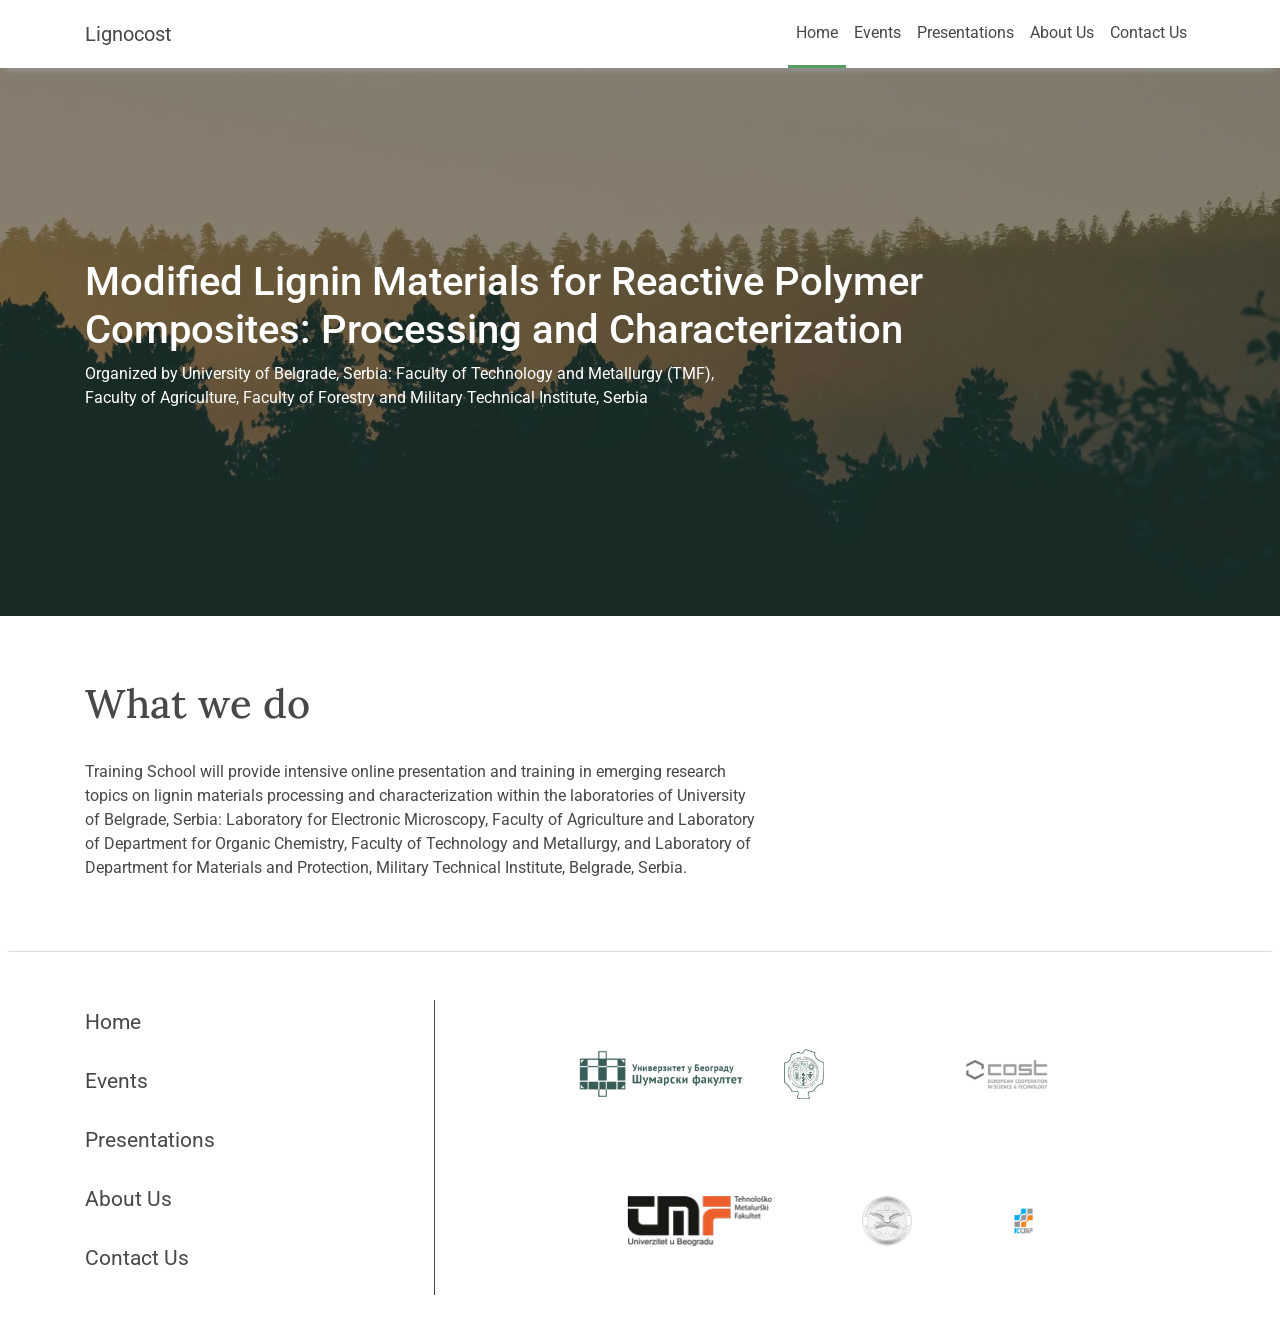
<file: src/index.html>
<!DOCTYPE html>
<html class="no-js" lang="en">
    <head>
        <meta http-equiv="x-ua-compatible" content="ie=edge">
	    <meta name="viewport" content="width=device-width, initial-scale=1.0" />
        <link rel="stylesheet" href="css/font-awesome.min.css">
        <link rel="stylesheet" href="css/bootstrap.css">
        <link rel="stylesheet" href="css/style.css">
        <link href="https://fonts.googleapis.com/css2?family=Lora:wght@400;500&family=Roboto:ital,wght@0,400;0,700;1,400&display=swap" rel="stylesheet">
        <title>Lignocost</title>
    </head>

    <body>
      <!-- NAVIGATION -->
      <nav class="navbar navbar-expand-lg">
        <div class="container">
        <a class="navbar-brand" href="#">Lignocost</a>
        <button class="navbar-toggler" type="button" data-toggle="collapse" data-target="#navbarNav" aria-controls="navbarNav" aria-expanded="false" aria-label="Toggle navigation">
          <span class="navbar-toggler-icon"></span>
        </button>
        <div class="collapse navbar-collapse justify-content-between" id="navbarNav">
          <ul class="navbar-nav ml-auto">
            <li class="nav-item active">
              <a class="nav-link" href="/">Home</a>
            </li>
            <li class="nav-item">
              <a class="nav-link" href="events.html">Events</a>
            </li>
            <li class="nav-item">
              <a class="nav-link" href="presentations.html">Presentations</a>
            </li>
            <li class="nav-item">
              <a class="nav-link" href="about.html">About Us</a>
            </li>
            <li class="nav-item">
              <a class="nav-link" href="contact.html">Contact Us</a>
            </li>
            
          </ul>
        </div>
    </div>
</nav>
      <!-- HEADER -->
        <header>
          <section class="container-fluid heading-background">
            <div class="container h-100">
              <div class="main-content d-flex flex-column justify-content-center">
                <div class="homepage-heading">
                  <h1>Modified Lignin Materials for Reactive Polymer Composites: Processing and Characterization</h1>
                </div>
                <div class="subheading">
                  <p>Organized by University of Belgrade, Serbia: Faculty of Technology and Metallurgy (TMF), Faculty of Agriculture,  Faculty of Forestry and Military Technical Institute, Serbia</p>
                </div>
              </div>
            </div>
          </section>
        </header>
        <!-- MAIN CONTENT -->
        <main>
          
          <section class="what-we-do py-5">
            <div class="container">
              <div class="heading py-3">
                <h1>What we do</h1>
              </div>
              <div class="content py-2">
                <p>
                  Training School will provide intensive online presentation and training in emerging research topics on lignin materials processing and characterization within the laboratories of University of Belgrade, Serbia: Laboratory for Electronic Microscopy, Faculty of Agriculture and Laboratory of Department for Organic Chemistry, Faculty of Technology and Metallurgy, and Laboratory of Department for Materials and Protection, Military Technical Institute, Belgrade, Serbia.
                </p>
              </div>
            </div>
          </section>
        </main>
<!-- FOOTER -->
        <footer>
          <div class="container">
            <div class="row py-5">
              <div class="col-4">
                <div class="footer-nav">
                  <ul class="nav flex-column">
                    <li class="nav-item">
                      <a class="nav-link" href="/">Home</a>
                    </li>
                    <li class="nav-item">
                      <a class="nav-link" href="events.html">Events</a>
                    </li>
                    <li class="nav-item">
                      <a class="nav-link" href="presentations.html">Presentations</a>
                    </li>
                    <li class="nav-item">
                      <a class="nav-link" href="about.html">About Us</a>
                    </li>
                    <li class="nav-item">
                      <a class="nav-link" href="contact.html">Contact Us</a>
                    </li>
                  </ul>
                </div>
               
              </div>
              <div class="col-8 d-flex justify-content-center">
                <div class="partner-logo">
                  <div class="logo-img">
                    <img src="./assets/images/sumarski.png" alt="">
                  </div>
                  <div class="logo-img">
                    <img src="./assets/images/poljoprivredni.png"  alt="">
                  </div>
                  <div class="logo-img">
                    <img src="./assets/images/COST-logo.png"  alt="">
                  </div>
                  <div class="logo-img">
                    <img src="./assets/images/tmf.png"  alt="">
                  </div>
                  <div class="logo-img">
                    <img src="./assets/images/VTIpng.png" clt="">
                  </div>
                  <div class="logo-img">
                    <img src="./assets/images/ictmf.jpg" clt="">
                  </div>
                </div>
              </div>
            </div>
          </div>
        </footer>
        <script src="js/jquery.min.js"></script>
        <script src="js/popper.min.js"></script>
        <script src="js/bootstrap.min.js"></script>
    </body>
</html>
</file>
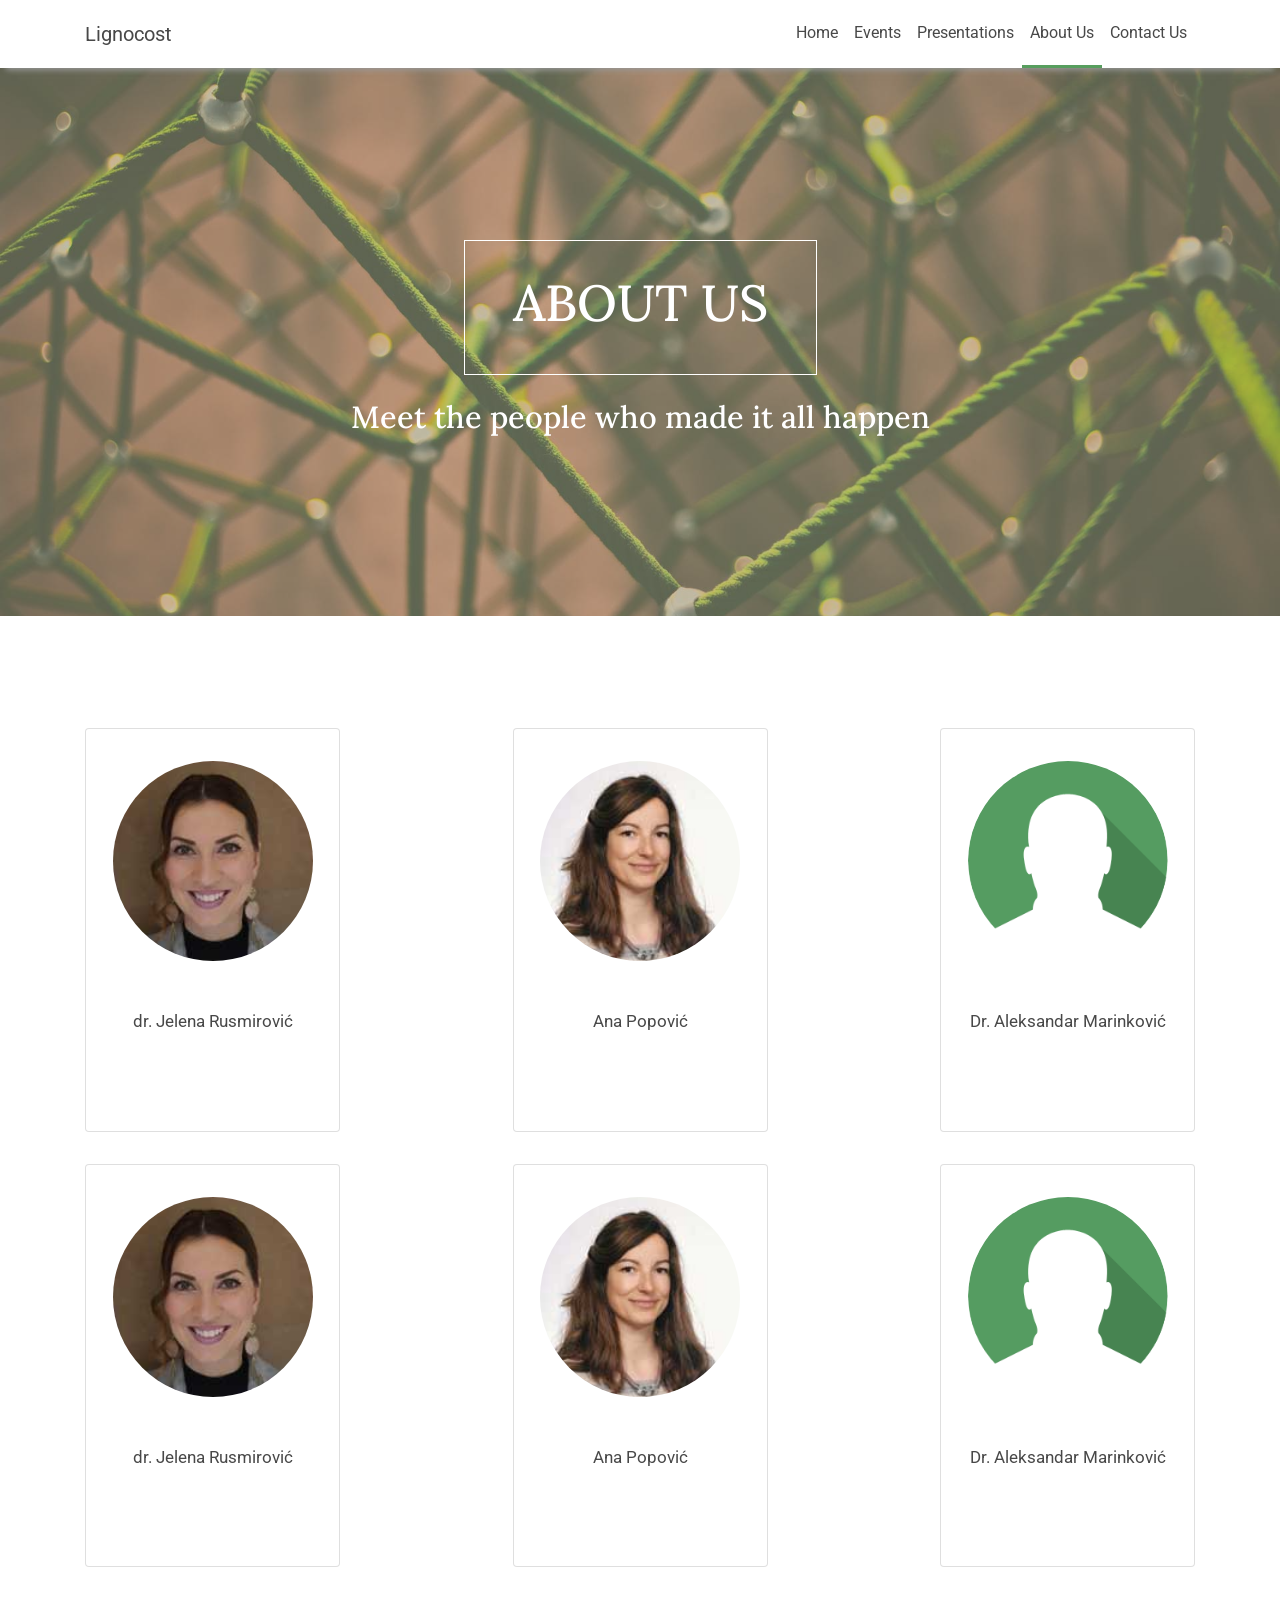
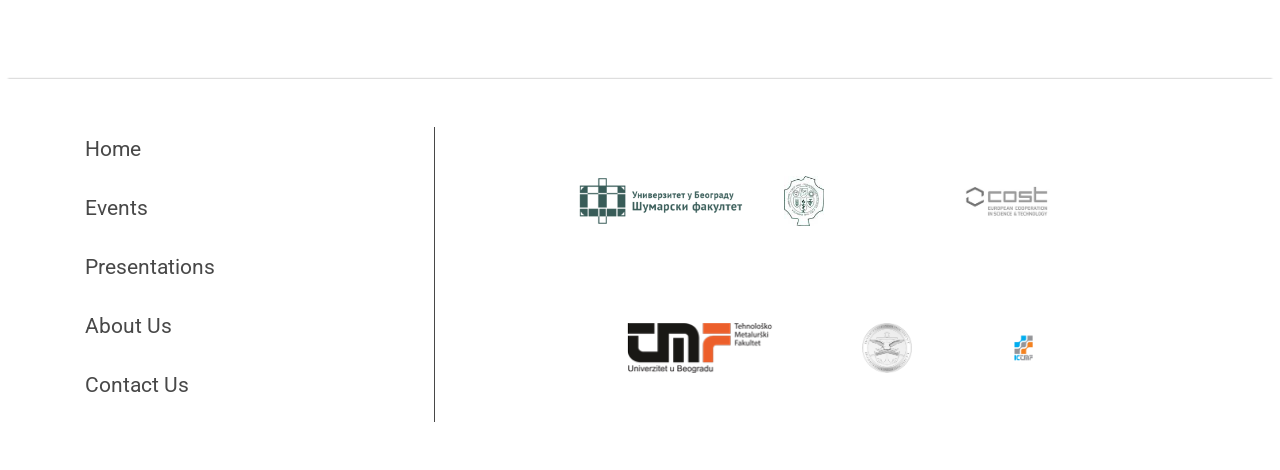
<file: src/about.html>
<!DOCTYPE html>
<html class="no-js" lang="en">
    <head>
        <meta http-equiv="x-ua-compatible" content="ie=edge">
	    <meta name="viewport" content="width=device-width, initial-scale=1.0" />
        <link rel="stylesheet" href="css/font-awesome.min.css">
        <link rel="stylesheet" href="css/bootstrap.css">
        <link rel="stylesheet" href="css/style.css">
        <link href="https://fonts.googleapis.com/css2?family=Lora:wght@400;500&family=Roboto:ital,wght@0,400;0,700;1,400&display=swap" rel="stylesheet">
        <title>Lignocost</title>
    </head>

    <body>
<!-- NAVIGATION -->
<nav class="navbar navbar-expand-lg">
  <div class="container">
  <a class="navbar-brand" href="#">Lignocost</a>
  <button class="navbar-toggler" type="button" data-toggle="collapse" data-target="#navbarNav" aria-controls="navbarNav" aria-expanded="false" aria-label="Toggle navigation">
    <span class="navbar-toggler-icon"></span>
  </button>
  <div class="collapse navbar-collapse justify-content-between" id="navbarNav">
    <ul class="navbar-nav ml-auto">
      <li class="nav-item">
        <a class="nav-link" href="/">Home</a>
      </li>
      <li class="nav-item">
        <a class="nav-link" href="events.html">Events</a>
      </li>
      <li class="nav-item">
        <a class="nav-link" href="presentations.html">Presentations</a>
      </li>
      <li class="nav-item active">
        <a class="nav-link" href="about.html">About Us</a>
      </li>
      <li class="nav-item">
        <a class="nav-link" href="contact.html">Contact Us</a>
      </li>
      
    </ul>
  </div>
</div>
</nav>
      <!-- HEADER -->
        <header>
          <section class="container-fluid about-background">
            <div class="container h-100">
              <div class="main-content d-flex flex-column justify-content-center align-items-center">
                <div class="heading">
                  <h1>About us</h1>
                </div>
                <div class="subheading mt-4">
                  <h4>Meet the people who made it all happen</h4>
                </div>
                
              </div>
            </div>
          </section>
        </header>
        <!-- MAIN CONTENT -->
        <main>
          <div class="container">
            <section class="py-5">
              <div class="d-grid py-5">
                <div class="row justify-content-between align-items-center py-3">
                  <div class="col-lg-3 col-sm-5">
                    <a href="jelena.html">
                      <div class="card">
                        <div class="image">
                          <img src="./assets/images/jelena.jpg" alt="">
                        </div>
                        <div class="middle">
                          <p>
                            Biography
                            <svg width="1em" height="1em" viewBox="0 0 16 16" class="bi bi-chevron-right" fill="currentColor" xmlns="http://www.w3.org/2000/svg">
                              <path fill-rule="evenodd" d="M4.646 1.646a.5.5 0 0 1 .708 0l6 6a.5.5 0 0 1 0 .708l-6 6a.5.5 0 0 1-.708-.708L10.293 8 4.646 2.354a.5.5 0 0 1 0-.708z"/>
                            </svg>
                          </p>
                        </div>
                        <div class="content py-5">
                          <p>dr. Jelena Rusmirović</p>
                        </div>
                      </div>
                    </a>
                  </div>
                  <div class="col-lg-3 col-sm-5">
                    <a href="ana.html">
                      <div class="card">
                        <div class="image">
                          <img src="./assets/images/ana.jpg" alt=""> 
                        </div>
                        <div class="middle">
                          <p>
                            Biography
                            <svg width="1em" height="1em" viewBox="0 0 16 16" class="bi bi-chevron-right" fill="currentColor" xmlns="http://www.w3.org/2000/svg">
                              <path fill-rule="evenodd" d="M4.646 1.646a.5.5 0 0 1 .708 0l6 6a.5.5 0 0 1 0 .708l-6 6a.5.5 0 0 1-.708-.708L10.293 8 4.646 2.354a.5.5 0 0 1 0-.708z"/>
                            </svg>
                          </p>
                        </div>
                        <div class="content py-5">
                          <p>Ana Popović</p>
                        </div>
                      </div>
                    </a>
                  </div>
                  <div class="col-lg-3 col-sm-5">
                    <a href="aleksandar.html">
                      <div class="card">
                        <div class="image">
                          <img src="./assets/images/Avatar.png" alt="">
                        </div>
                        <div class="middle">
                          <p>
                            Biography
                            <svg width="1em" height="1em" viewBox="0 0 18 18" class="bi bi-chevron-right" fill="currentColor" xmlns="http://www.w3.org/2000/svg">
                              <path fill-rule="evenodd" d="M4.646 1.646a.5.5 0 0 1 .708 0l6 6a.5.5 0 0 1 0 .708l-6 6a.5.5 0 0 1-.708-.708L10.293 8 4.646 2.354a.5.5 0 0 1 0-.708z"/>
                            </svg>
                          </p>
                        </div>
                        <div class="content py-5">
                          <p>Dr. Aleksandar Marinković</p>
                        </div>
                      </div>
                    </a>
                  </div>
                </div>
                <div class="row justify-content-between align-items-center py-3">
                  <div class="col-lg-3 col-sm-5">
                    <a href="jelena.html">
                      <div class="card">
                        <div class="image">
                          <img src="./assets/images/jelena.jpg" alt="">
                        </div>
                        <div class="middle">
                          <p>
                            Biography
                            <svg width="1em" height="1em" viewBox="0 0 16 16" class="bi bi-chevron-right" fill="currentColor" xmlns="http://www.w3.org/2000/svg">
                              <path fill-rule="evenodd" d="M4.646 1.646a.5.5 0 0 1 .708 0l6 6a.5.5 0 0 1 0 .708l-6 6a.5.5 0 0 1-.708-.708L10.293 8 4.646 2.354a.5.5 0 0 1 0-.708z"/>
                            </svg>
                          </p>
                        </div>
                        <div class="content py-5">
                          <p>dr. Jelena Rusmirović</p>
                        </div>
                      </div>
                    </a>
                  </div>
                  <div class="col-lg-3 col-sm-5">
                    <a href="ana.html">
                      <div class="card">
                        <div class="image">
                          <img src="./assets/images/ana.jpg" alt=""> 
                        </div>
                        <div class="middle">
                          <p>
                            Biography
                            <svg width="1em" height="1em" viewBox="0 0 16 16" class="bi bi-chevron-right" fill="currentColor" xmlns="http://www.w3.org/2000/svg">
                              <path fill-rule="evenodd" d="M4.646 1.646a.5.5 0 0 1 .708 0l6 6a.5.5 0 0 1 0 .708l-6 6a.5.5 0 0 1-.708-.708L10.293 8 4.646 2.354a.5.5 0 0 1 0-.708z"/>
                            </svg>
                          </p>
                        </div>
                        <div class="content py-5">
                          <p>Ana Popović</p>
                        </div>
                      </div>
                    </a>
                  </div>
                  <div class="col-lg-3 col-sm-5">
                    <a href="aleksandar.html">
                      <div class="card">
                        <div class="image">
                          <img src="./assets/images/Avatar.png" alt="">
                        </div>
                        <div class="middle">
                          <p>
                            Biography
                            <svg width="1em" height="1em" viewBox="0 0 18 18" class="bi bi-chevron-right" fill="currentColor" xmlns="http://www.w3.org/2000/svg">
                              <path fill-rule="evenodd" d="M4.646 1.646a.5.5 0 0 1 .708 0l6 6a.5.5 0 0 1 0 .708l-6 6a.5.5 0 0 1-.708-.708L10.293 8 4.646 2.354a.5.5 0 0 1 0-.708z"/>
                            </svg>
                          </p>
                        </div>
                        <div class="content py-5">
                          <p>Dr. Aleksandar Marinković</p>
                        </div>
                      </div>
                    </a>
                  </div>
                </div>
              </div>
            </section>
          </div>
        </main>
<!-- FOOTER -->
<footer>
  <div class="container">
    <div class="row py-5">
      <div class="col-4">
        <div class="footer-nav">
          <ul class="nav flex-column">
            <li class="nav-item">
              <a class="nav-link" href="/">Home</a>
            </li>
            <li class="nav-item">
              <a class="nav-link" href="events.html">Events</a>
            </li>
            <li class="nav-item">
              <a class="nav-link" href="presentations.html">Presentations</a>
            </li>
            <li class="nav-item">
              <a class="nav-link" href="about.html">About Us</a>
            </li>
            <li class="nav-item">
              <a class="nav-link" href="contact.html">Contact Us</a>
            </li>
          </ul>
        </div>
       
      </div>
      <div class="col-8 d-flex justify-content-center">
        <div class="partner-logo">
          <div class="logo-img">
            <img src="./assets/images/sumarski.png" alt="">
          </div>
          <div class="logo-img">
            <img src="./assets/images/poljoprivredni.png"  alt="">
          </div>
          <div class="logo-img">
            <img src="./assets/images/COST-logo.png"  alt="">
          </div>
          <div class="logo-img">
            <img src="./assets/images/tmf.png"  alt="">
          </div>
          <div class="logo-img">
            <img src="./assets/images/VTIpng.png" clt="">
          </div>
          <div class="logo-img">
            <img src="./assets/images/ictmf.jpg" clt="">
          </div>
        </div>
      </div>
    </div>
  </div>
</footer>
        <script src="js/jquery.min.js"></script>
        <script src="js/popper.min.js"></script>
        <script src="js/bootstrap.min.js"></script>
    </body>
</html>
</file>
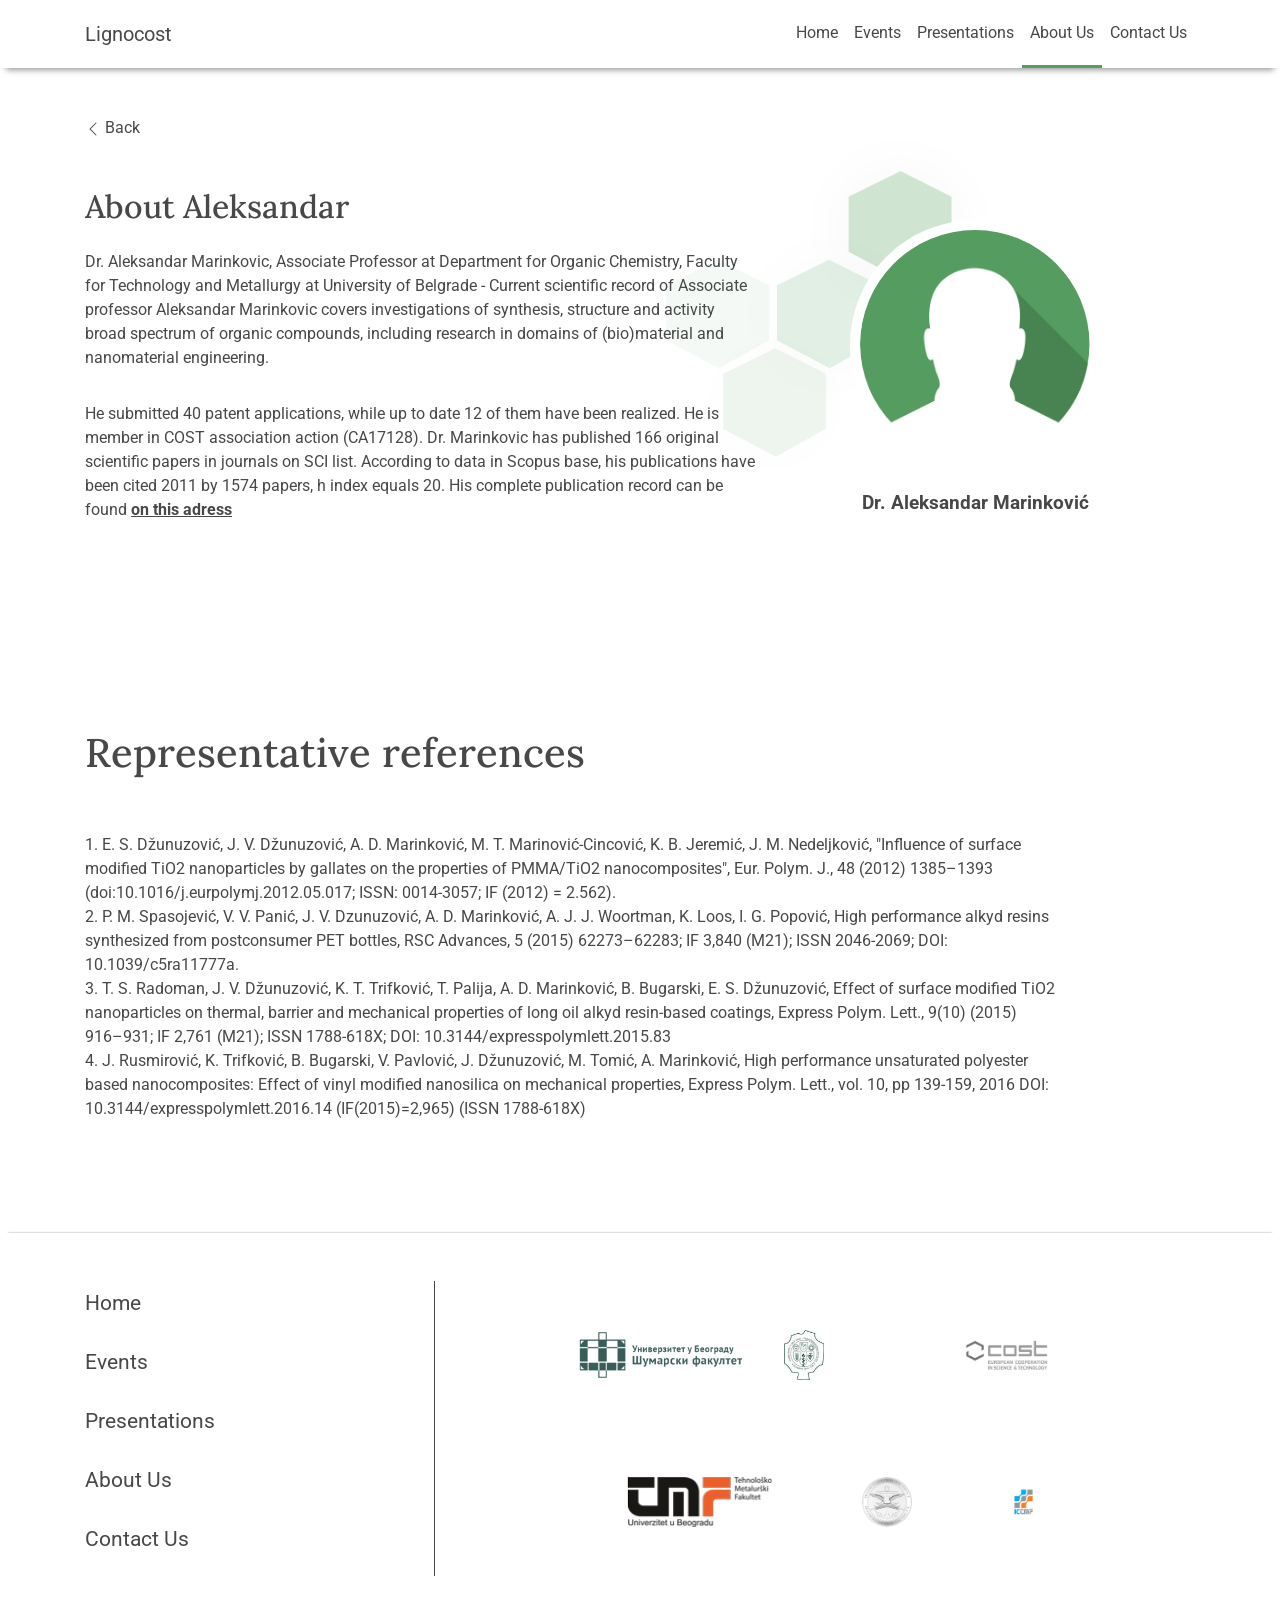
<file: src/aleksandar.html>
<!DOCTYPE html>
<html class="no-js" lang="en">
    <head>
        <meta http-equiv="x-ua-compatible" content="ie=edge">
	    <meta name="viewport" content="width=device-width, initial-scale=1.0" />
        <link rel="stylesheet" href="css/font-awesome.min.css">
        <link rel="stylesheet" href="css/bootstrap.css">
        <link rel="stylesheet" href="css/style.css">
        <link href="https://fonts.googleapis.com/css2?family=Lora:wght@400;500&family=Roboto:ital,wght@0,400;0,700;1,400&display=swap" rel="stylesheet">
        <title>Lignocost</title>
    </head>

    <body>
<!-- NAVIGATION -->
<nav class="navbar navbar-expand-lg">
  <div class="container">
  <a class="navbar-brand" href="#">Lignocost</a>
  <button class="navbar-toggler" type="button" data-toggle="collapse" data-target="#navbarNav" aria-controls="navbarNav" aria-expanded="false" aria-label="Toggle navigation">
    <span class="navbar-toggler-icon"></span>
  </button>
  <div class="collapse navbar-collapse justify-content-between" id="navbarNav">
    <ul class="navbar-nav ml-auto">
      <li class="nav-item">
        <a class="nav-link" href="/">Home</a>
      </li>
      <li class="nav-item">
        <a class="nav-link" href="events.html">Events</a>
      </li>
      <li class="nav-item">
        <a class="nav-link" href="presentations.html">Presentations</a>
      </li>
      <li class="nav-item active">
        <a class="nav-link" href="about.html">About Us</a>
      </li>
      <li class="nav-item">
        <a class="nav-link" href="contact.html">Contact Us</a>
      </li>
      
    </ul>
  </div>
</div>
</nav>
<!-- MAIN -->
<main class="py-5">
  <div class="container">
    <div class="back-btn">
      <a href="#" onclick="history.go(-1)"> 
        <svg width="1em" height="1em" viewBox="0 0 16 16" class="bi bi-chevron-left" fill="currentColor" xmlns="http://www.w3.org/2000/svg">
        <path fill-rule="evenodd" d="M11.354 1.646a.5.5 0 0 1 0 .708L5.707 8l5.647 5.646a.5.5 0 0 1-.708.708l-6-6a.5.5 0 0 1 0-.708l6-6a.5.5 0 0 1 .708 0z"/>
      </svg>
      Back</a>
    </div>
    <section class="py-5 d-flex biography-section" >
      <div class="about">
        <div class="heading">
          <h2>About Aleksandar</h2>
        </div>
        <div class="content">
          <p class="py-3">Dr. Aleksandar Marinkovic, Associate Professor at Department for Organic Chemistry, Faculty for Technology and Metallurgy at University of Belgrade - Current scientific record of Associate professor Aleksandar Marinkovic covers investigations of synthesis, structure and activity broad spectrum of organic compounds, including research in domains of (bio)material and nanomaterial engineering. </p>
          <p py-3>
            He submitted 40 patent applications, while up to date 12 of them have been realized. He is member in COST association action (CA17128). Dr. Marinkovic has published 166 original scientific papers in journals on SCI list. According to data in Scopus base, his publications have been cited 2011 by 1574 papers, h index equals 20. His complete publication record can be found <a href="https://www.scopus.com/authid/detail.uri?authorId=57188636574" class="link-with-style">on this adress</a> 
            
            
          </p>
        </div>
      </div>
      <div class="card">
        
        <div class="image">
         <img src="./assets/images/Avatar.png" alt="">
         
        </div>
       <p>Dr. Aleksandar Marinković</p>
     </div>
     <div class="overlay"></div>
    </section>
    <section class="references-section">
     <div class="references py-5">
       <div class="heading py-5">
         <h1>Representative references</h1>
       </div>
       <div class="content">
         <p>1. E. S. Džunuzović, J. V. Džunuzović, A. D. Marinković, M. T. Marinović-Cincović, K. B. Jeremić, J. M. Nedeljković, "Influence of surface modified TiO2 nanoparticles by gallates on the properties of PMMA/TiO2 nanocomposites", Eur. Polym. J., 48 (2012) 1385–1393 (doi:10.1016/j.eurpolymj.2012.05.017; ISSN: 0014-3057; IF (2012) = 2.562). <br>
            2. P. M. Spasojević, V. V. Panić, J. V. Dzunuzović, A. D. Marinković, A. J. J. Woortman, K. Loos, I. G. Popović, High performance alkyd resins synthesized from postconsumer PET bottles, RSC Advances, 5 (2015) 62273–62283; IF 3,840 (M21); ISSN 2046-2069; DOI: 10.1039/c5ra11777a. <br>
            3. T. S. Radoman, J. V. Džunuzović, K. T. Trifković, T. Palija, A. D. Marinković, B. Bugarski, E. S. Džunuzović, Effect of surface modified TiO2 nanoparticles on thermal, barrier and mechanical properties of long oil alkyd resin-based coatings, Express Polym. Lett., 9(10) (2015) 916–931; IF 2,761 (M21); ISSN 1788-618X; DOI: 10.3144/expresspolymlett.2015.83 <br>
            4. J. Rusmirović, K. Trifković, B. Bugarski, V. Pavlović, J. Džunuzović, M. Tomić, A. Marinković, High performance unsaturated polyester based nanocomposites: Effect of vinyl modified nanosilica on mechanical properties, Express Polym. Lett., vol. 10, pp 139-159, 2016 DOI: 10.3144/expresspolymlett.2016.14 (IF(2015)=2,965) (ISSN 1788-618X)
            
            
          </p>
       </div>
     </div> 
     <div class="overlay-2"></div>
    </section>
  </div>
</main>
<!-- FOOTER -->
<footer>
  <div class="container">
    <div class="row py-5">
      <div class="col-4">
        <div class="footer-nav">
          <ul class="nav flex-column">
            <li class="nav-item">
              <a class="nav-link" href="/">Home</a>
            </li>
            <li class="nav-item">
              <a class="nav-link" href="events.html">Events</a>
            </li>
            <li class="nav-item">
              <a class="nav-link" href="presentations.html">Presentations</a>
            </li>
            <li class="nav-item">
              <a class="nav-link" href="about.html">About Us</a>
            </li>
            <li class="nav-item">
              <a class="nav-link" href="contact.html">Contact Us</a>
            </li>
          </ul>
        </div>
       
      </div>
      <div class="col-8 d-flex justify-content-center">
        <div class="partner-logo">
          <div class="logo-img">
            <img src="./assets/images/sumarski.png" alt="">
          </div>
          <div class="logo-img">
            <img src="./assets/images/poljoprivredni.png"  alt="">
          </div>
          <div class="logo-img">
            <img src="./assets/images/COST-logo.png"  alt="">
          </div>
          <div class="logo-img">
            <img src="./assets/images/tmf.png"  alt="">
          </div>
          <div class="logo-img">
            <img src="./assets/images/VTIpng.png" clt="">
          </div>
          <div class="logo-img">
            <img src="./assets/images/ictmf.jpg" clt="">
          </div>
        </div>
      </div>
    </div>
  </div>
</footer>
        <script src="js/jquery.min.js"></script>
        <script src="js/popper.min.js"></script>
        <script src="js/bootstrap.min.js"></script>
    </body>
</html>
</file>
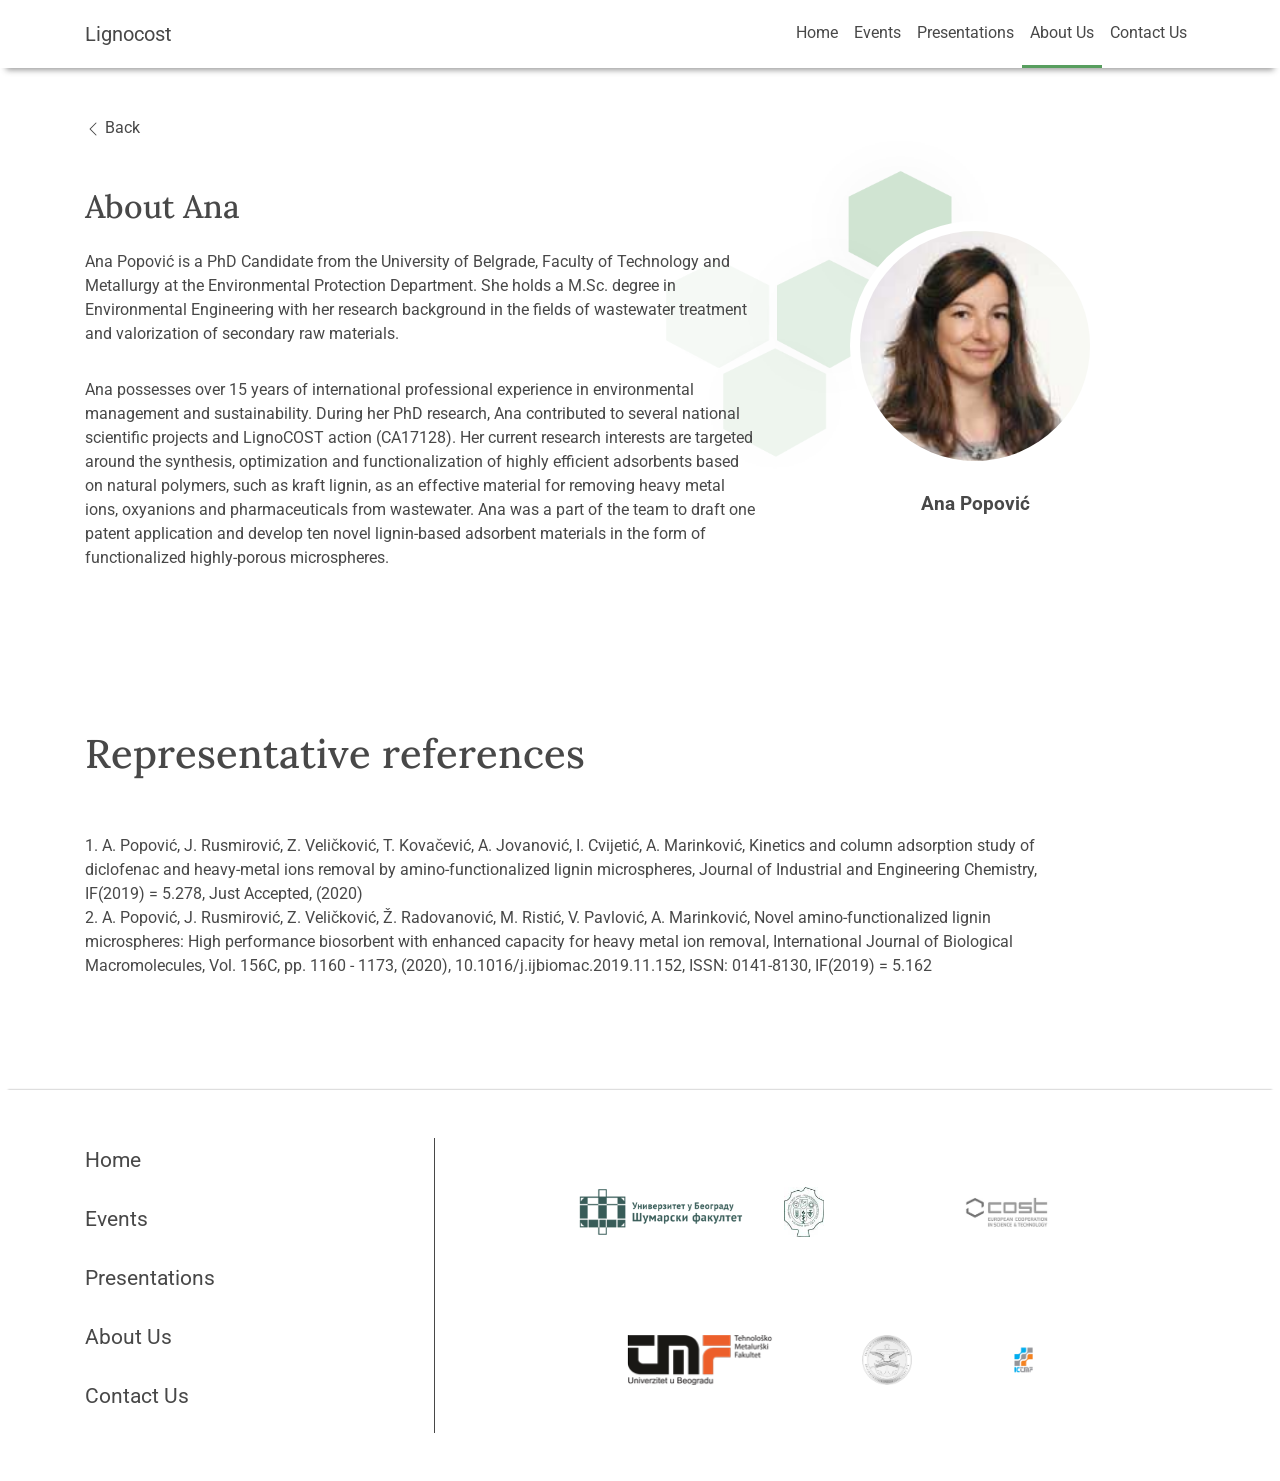
<file: src/ana.html>
<!DOCTYPE html>
<html class="no-js" lang="en">
    <head>
        <meta http-equiv="x-ua-compatible" content="ie=edge">
	    <meta name="viewport" content="width=device-width, initial-scale=1.0" />
        <link rel="stylesheet" href="css/font-awesome.min.css">
        <link rel="stylesheet" href="css/bootstrap.css">
        <link rel="stylesheet" href="css/style.css">
        <link href="https://fonts.googleapis.com/css2?family=Lora:wght@400;500&family=Roboto:ital,wght@0,400;0,700;1,400&display=swap" rel="stylesheet">
        <title>Lignocost</title>
    </head>

    <body>
<!-- NAVIGATION -->
<nav class="navbar navbar-expand-lg">
  <div class="container">
  <a class="navbar-brand" href="#">Lignocost</a>
  <button class="navbar-toggler" type="button" data-toggle="collapse" data-target="#navbarNav" aria-controls="navbarNav" aria-expanded="false" aria-label="Toggle navigation">
    <span class="navbar-toggler-icon"></span>
  </button>
  <div class="collapse navbar-collapse justify-content-between" id="navbarNav">
    <ul class="navbar-nav ml-auto">
      <li class="nav-item">
        <a class="nav-link" href="/">Home</a>
      </li>
      <li class="nav-item">
        <a class="nav-link" href="events.html">Events</a>
      </li>
      <li class="nav-item">
        <a class="nav-link" href="presentations.html">Presentations</a>
      </li>
      <li class="nav-item active">
        <a class="nav-link" href="about.html">About Us</a>
      </li>
      <li class="nav-item">
        <a class="nav-link" href="contact.html">Contact Us</a>
      </li>
      
    </ul>
  </div>
</div>
</nav>
<!-- MAIN -->
<main class="py-5">
  <div class="container">
    <div class="back-btn">
      <a href="#" onclick="history.go(-1)"> 
        <svg width="1em" height="1em" viewBox="0 0 16 16" class="bi bi-chevron-left" fill="currentColor" xmlns="http://www.w3.org/2000/svg">
        <path fill-rule="evenodd" d="M11.354 1.646a.5.5 0 0 1 0 .708L5.707 8l5.647 5.646a.5.5 0 0 1-.708.708l-6-6a.5.5 0 0 1 0-.708l6-6a.5.5 0 0 1 .708 0z"/>
      </svg>
      Back</a>
    </div>
    <section class="py-5 d-flex biography-section" >
      <div class="about">
        <div class="heading">
          <h2>About Ana</h2>
        </div>
        <div class="content">
          <p class="py-3"> Ana Popović is a PhD Candidate from the University of Belgrade, Faculty of Technology and Metallurgy at the Environmental Protection Department. She holds a M.Sc. degree in Environmental Engineering with her research background in the fields of wastewater treatment and valorization of secondary raw materials. </p>
          <p py-3>
            Ana possesses over 15 years of international professional experience in environmental management and sustainability. During her PhD research, Ana contributed to several national scientific projects and LignoCOST action (CA17128). Her current research interests are targeted around the synthesis, optimization and functionalization of highly efficient adsorbents based on natural polymers, such as kraft lignin, as an effective material for removing heavy metal ions, oxyanions and pharmaceuticals from wastewater. Ana was a part of the team to draft one patent application and develop ten novel lignin-based adsorbent materials in the form of functionalized highly-porous microspheres.
          </p>
        </div>
      </div>
      <div class="card">
        
        <div class="image">
         <img src="./assets/images/ana.jpg" alt="">
         
        </div>
       <p>Ana Popović</p>
     </div>
     <div class="overlay"></div>
    </section>
    <section class="references-section">
     <div class="references py-5">
       <div class="heading py-5">
         <h1>Representative references</h1>
       </div>
       <div class="content">
         <p>1. A. Popović, J. Rusmirović, Z. Veličković, T. Kovačević, A. Jovanović, I. Cvijetić, A. Marinković, Kinetics and column adsorption study of diclofenac and heavy-metal ions removal by amino-functionalized lignin microspheres, Journal of Industrial and Engineering Chemistry, IF(2019) = 5.278, Just Accepted, (2020) <br>
            2. A. Popović, J. Rusmirović, Z. Veličković, Ž. Radovanović, M. Ristić, V. Pavlović, A. Marinković, Novel amino-functionalized lignin microspheres: High performance biosorbent with enhanced capacity for heavy metal ion removal, International Journal of Biological Macromolecules, Vol. 156C, pp. 1160 - 1173, (2020), 10.1016/j.ijbiomac.2019.11.152, ISSN: 0141-8130, IF(2019) = 5.162
            
          </p>
       </div>
     </div> 
     <div class="overlay-2"></div>
    </section>
  </div>
</main>
<!-- FOOTER -->
<footer>
  <div class="container">
    <div class="row py-5">
      <div class="col-4">
        <div class="footer-nav">
          <ul class="nav flex-column">
            <li class="nav-item">
              <a class="nav-link" href="/">Home</a>
            </li>
            <li class="nav-item">
              <a class="nav-link" href="events.html">Events</a>
            </li>
            <li class="nav-item">
              <a class="nav-link" href="presentations.html">Presentations</a>
            </li>
            <li class="nav-item">
              <a class="nav-link" href="about.html">About Us</a>
            </li>
            <li class="nav-item">
              <a class="nav-link" href="contact.html">Contact Us</a>
            </li>
          </ul>
        </div>
       
      </div>
      <div class="col-8 d-flex justify-content-center">
        <div class="partner-logo">
          <div class="logo-img">
            <img src="./assets/images/sumarski.png" alt="">
          </div>
          <div class="logo-img">
            <img src="./assets/images/poljoprivredni.png"  alt="">
          </div>
          <div class="logo-img">
            <img src="./assets/images/COST-logo.png"  alt="">
          </div>
          <div class="logo-img">
            <img src="./assets/images/tmf.png"  alt="">
          </div>
          <div class="logo-img">
            <img src="./assets/images/VTIpng.png" clt="">
          </div>
          <div class="logo-img">
            <img src="./assets/images/ictmf.jpg" clt="">
          </div>
        </div>
      </div>
    </div>
  </div>
</footer>
        <script src="js/jquery.min.js"></script>
        <script src="js/popper.min.js"></script>
        <script src="js/bootstrap.min.js"></script>
    </body>
</html>
</file>
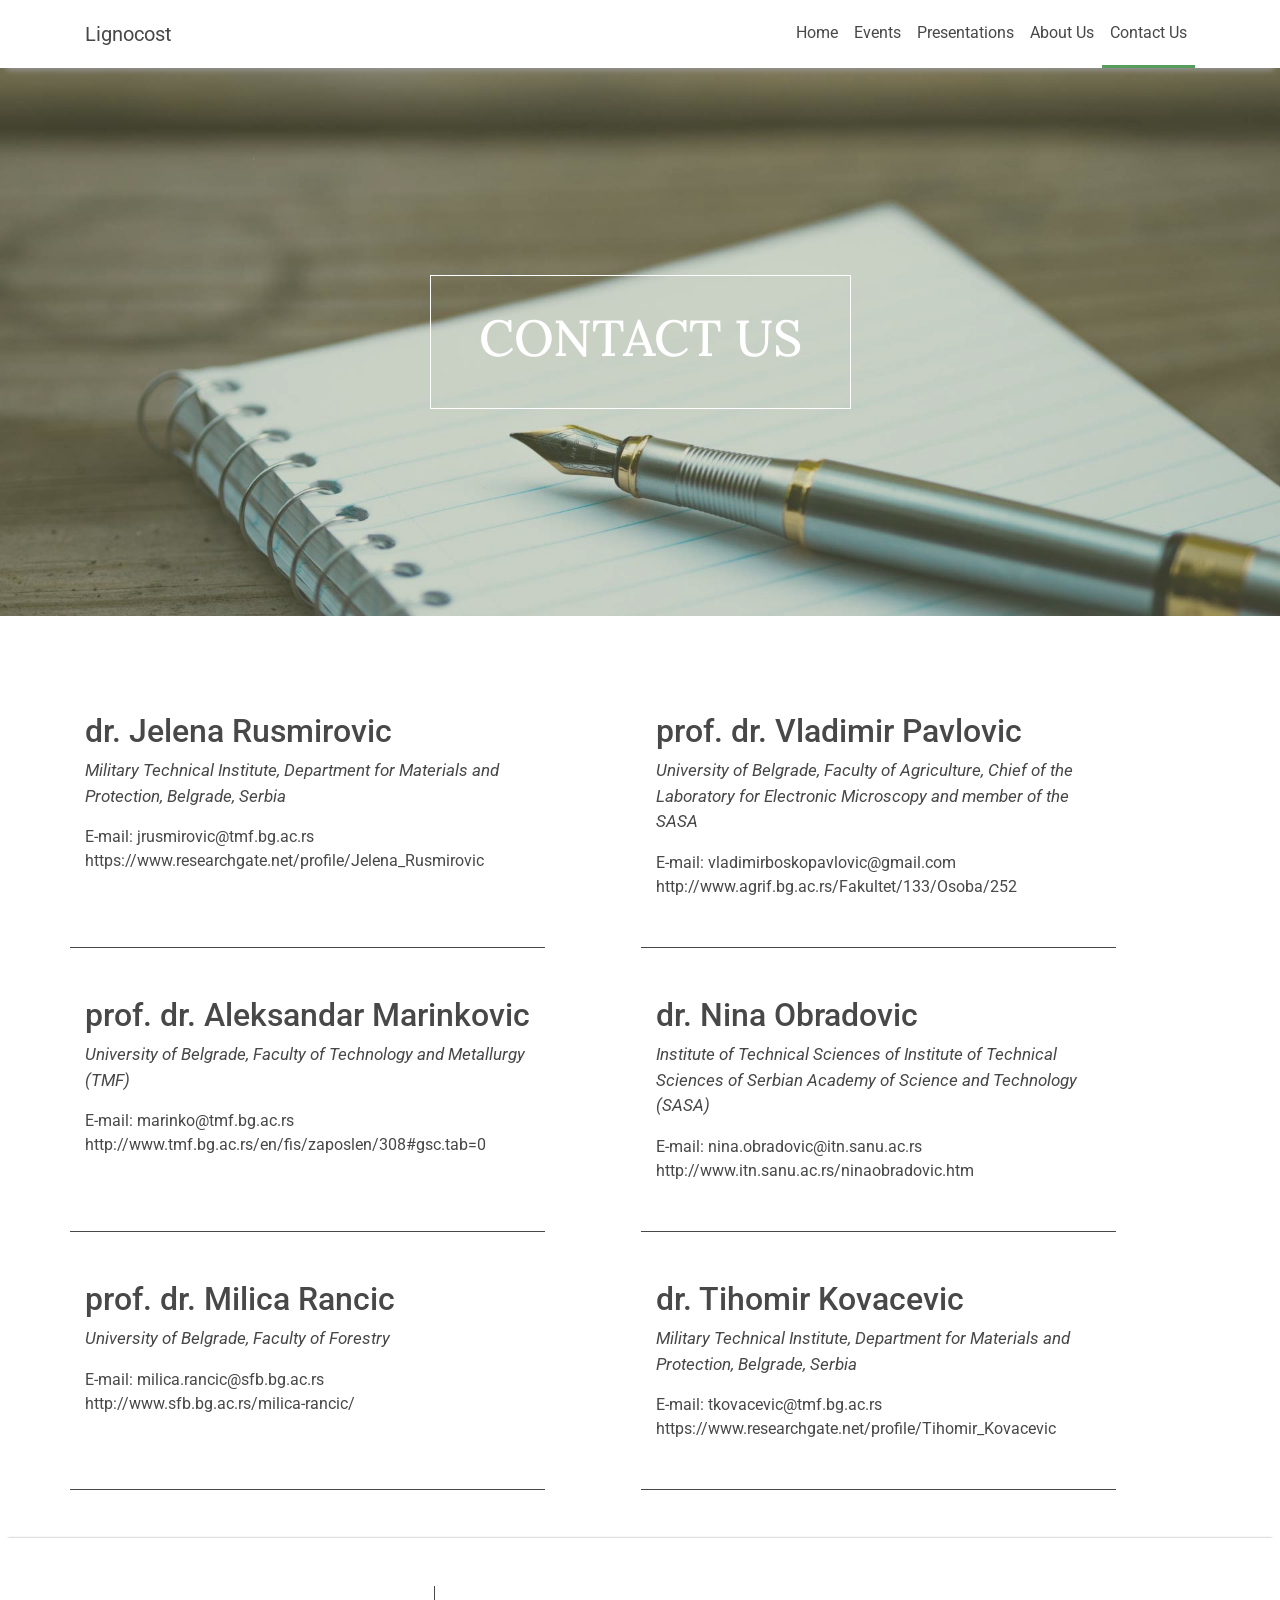
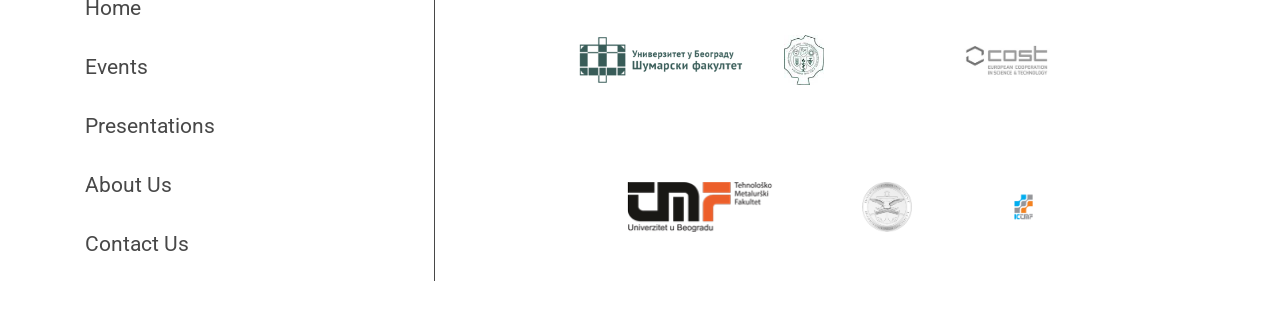
<file: src/contact.html>
<!DOCTYPE html>
<html class="no-js" lang="en">
    <head>
        <meta http-equiv="x-ua-compatible" content="ie=edge">
	    <meta name="viewport" content="width=device-width, initial-scale=1.0" />
        <link rel="stylesheet" href="css/font-awesome.min.css">
        <link rel="stylesheet" href="css/bootstrap.css">
        <link rel="stylesheet" href="css/style.css">
        <link href="https://fonts.googleapis.com/css2?family=Lora:wght@400;500&family=Roboto:ital,wght@0,400;0,700;1,400&display=swap" rel="stylesheet">
        <title>Lignocost</title>
    </head>

    <body>
<!-- NAVIGATION -->
<nav class="navbar navbar-expand-lg">
  <div class="container">
  <a class="navbar-brand" href="#">Lignocost</a>
  <button class="navbar-toggler" type="button" data-toggle="collapse" data-target="#navbarNav" aria-controls="navbarNav" aria-expanded="false" aria-label="Toggle navigation">
    <span class="navbar-toggler-icon"></span>
  </button>
  <div class="collapse navbar-collapse justify-content-between" id="navbarNav">
    <ul class="navbar-nav ml-auto">
      <li class="nav-item">
        <a class="nav-link" href="/">Home</a>
      </li>
      <li class="nav-item">
        <a class="nav-link" href="events.html">Events</a>
      </li>
      <li class="nav-item">
        <a class="nav-link" href="presentations.html">Presentations</a>
      </li>
      <li class="nav-item">
        <a class="nav-link" href="about.html">About Us</a>
      </li>
      <li class="nav-item active">
        <a class="nav-link" href="contact.html">Contact Us</a>
      </li>
      
    </ul>
  </div>
</div>
</nav>
      <!-- HEADER -->
        <header>
          <section class="container-fluid contact-background">
            <div class="container h-100">
              <div class="main-content d-flex flex-column justify-content-center align-items-center">
                <div class="heading">
                  <h1>Contact us</h1>
                </div>
              </div>
            </div>   
          </section>
        </header>
        <!-- MAIN CONTENT -->
        <main>
          
          <section class="py-5">
            <div class="container">
              <div class="row">
                <div class="col-5 mr-5 py-5 contact-card">
                  <h2>dr. Jelena Rusmirovic</h2>
                  <p>Military Technical Institute, Department for Materials and Protection, Belgrade, Serbia</p>
                  <a>E-mail: jrusmirovic@tmf.bg.ac.rs</a>
                  <a href="#">https://www.researchgate.net/profile/Jelena_Rusmirovic</a>
                </div>
                <div class="col-5 ml-5 py-5 contact-card">
                  <h2>prof. dr. Vladimir Pavlovic</h2>
                  <p>University of Belgrade, Faculty of Agriculture, Chief of the Laboratory for Electronic Microscopy and member of the SASA</p>
                  <a>E-mail: vladimirboskopavlovic@gmail.com</a>
                  <a href="#">http://www.agrif.bg.ac.rs/Fakultet/133/Osoba/252</a>
                </div>
              </div>
              <div class="row">
                <div class="col-5 mr-5 py-5 contact-card">
                  <h2>prof. dr. Aleksandar Marinkovic</h2>
                  <p>University of Belgrade, Faculty of Technology and Metallurgy (TMF)</p>
                  <a>E-mail: marinko@tmf.bg.ac.rs</a>
                  <a href="#">http://www.tmf.bg.ac.rs/en/fis/zaposlen/308#gsc.tab=0</a>
                </div>
                <div class="col-5 ml-5 py-5 contact-card">
                  <h2>dr. Nina Obradovic</h2>
                  <p>Institute of Technical Sciences of Institute of Technical Sciences of Serbian Academy of Science and Technology (SASA)</p>
                  <a>E-mail: nina.obradovic@itn.sanu.ac.rs</a>
                  <a href="#">http://www.itn.sanu.ac.rs/ninaobradovic.htm</a>
                </div>
              </div>
              <div class="row">
                <div class="col-5 mr-5 py-5 contact-card">
                  <h2>prof. dr. Milica Rancic</h2>
                  <p>University of Belgrade, Faculty of Forestry</p>
                  <a>E-mail: milica.rancic@sfb.bg.ac.rs</a>
                  <a href="#">http://www.sfb.bg.ac.rs/milica-rancic/</a>
                </div>
                <div class="col-5 ml-5 py-5 contact-card">
                  <h2>dr. Tihomir Kovacevic</h2>
                  <p>Military Technical Institute, Department for Materials and Protection, Belgrade, Serbia </p>
                  <a>E-mail: tkovacevic@tmf.bg.ac.rs</a>
                  <a href="#">https://www.researchgate.net/profile/Tihomir_Kovacevic</a>
                </div>
              </div>
            </div>
          </section>
        </main>
<!-- FOOTER -->
<footer>
  <div class="container">
    <div class="row py-5">
      <div class="col-4">
        <div class="footer-nav">
          <ul class="nav flex-column">
            <li class="nav-item">
              <a class="nav-link" href="/">Home</a>
            </li>
            <li class="nav-item">
              <a class="nav-link" href="events.html">Events</a>
            </li>
            <li class="nav-item">
              <a class="nav-link" href="presentations.html">Presentations</a>
            </li>
            <li class="nav-item">
              <a class="nav-link" href="about.html">About Us</a>
            </li>
            <li class="nav-item">
              <a class="nav-link" href="contact.html">Contact Us</a>
            </li>
          </ul>
        </div>
       
      </div>
      <div class="col-8 d-flex justify-content-center">
        <div class="partner-logo">
          <div class="logo-img">
            <img src="./assets/images/sumarski.png" alt="">
          </div>
          <div class="logo-img">
            <img src="./assets/images/poljoprivredni.png"  alt="">
          </div>
          <div class="logo-img">
            <img src="./assets/images/COST-logo.png"  alt="">
          </div>
          <div class="logo-img">
            <img src="./assets/images/tmf.png"  alt="">
          </div>
          <div class="logo-img">
            <img src="./assets/images/VTIpng.png" clt="">
          </div>
          <div class="logo-img">
            <img src="./assets/images/ictmf.jpg" clt="">
          </div>
        </div>
      </div>
    </div>
  </div>
</footer>
        <script src="js/jquery.min.js"></script>
        <script src="js/popper.min.js"></script>
        <script src="js/bootstrap.min.js"></script>
    </body>
</html>
</file>
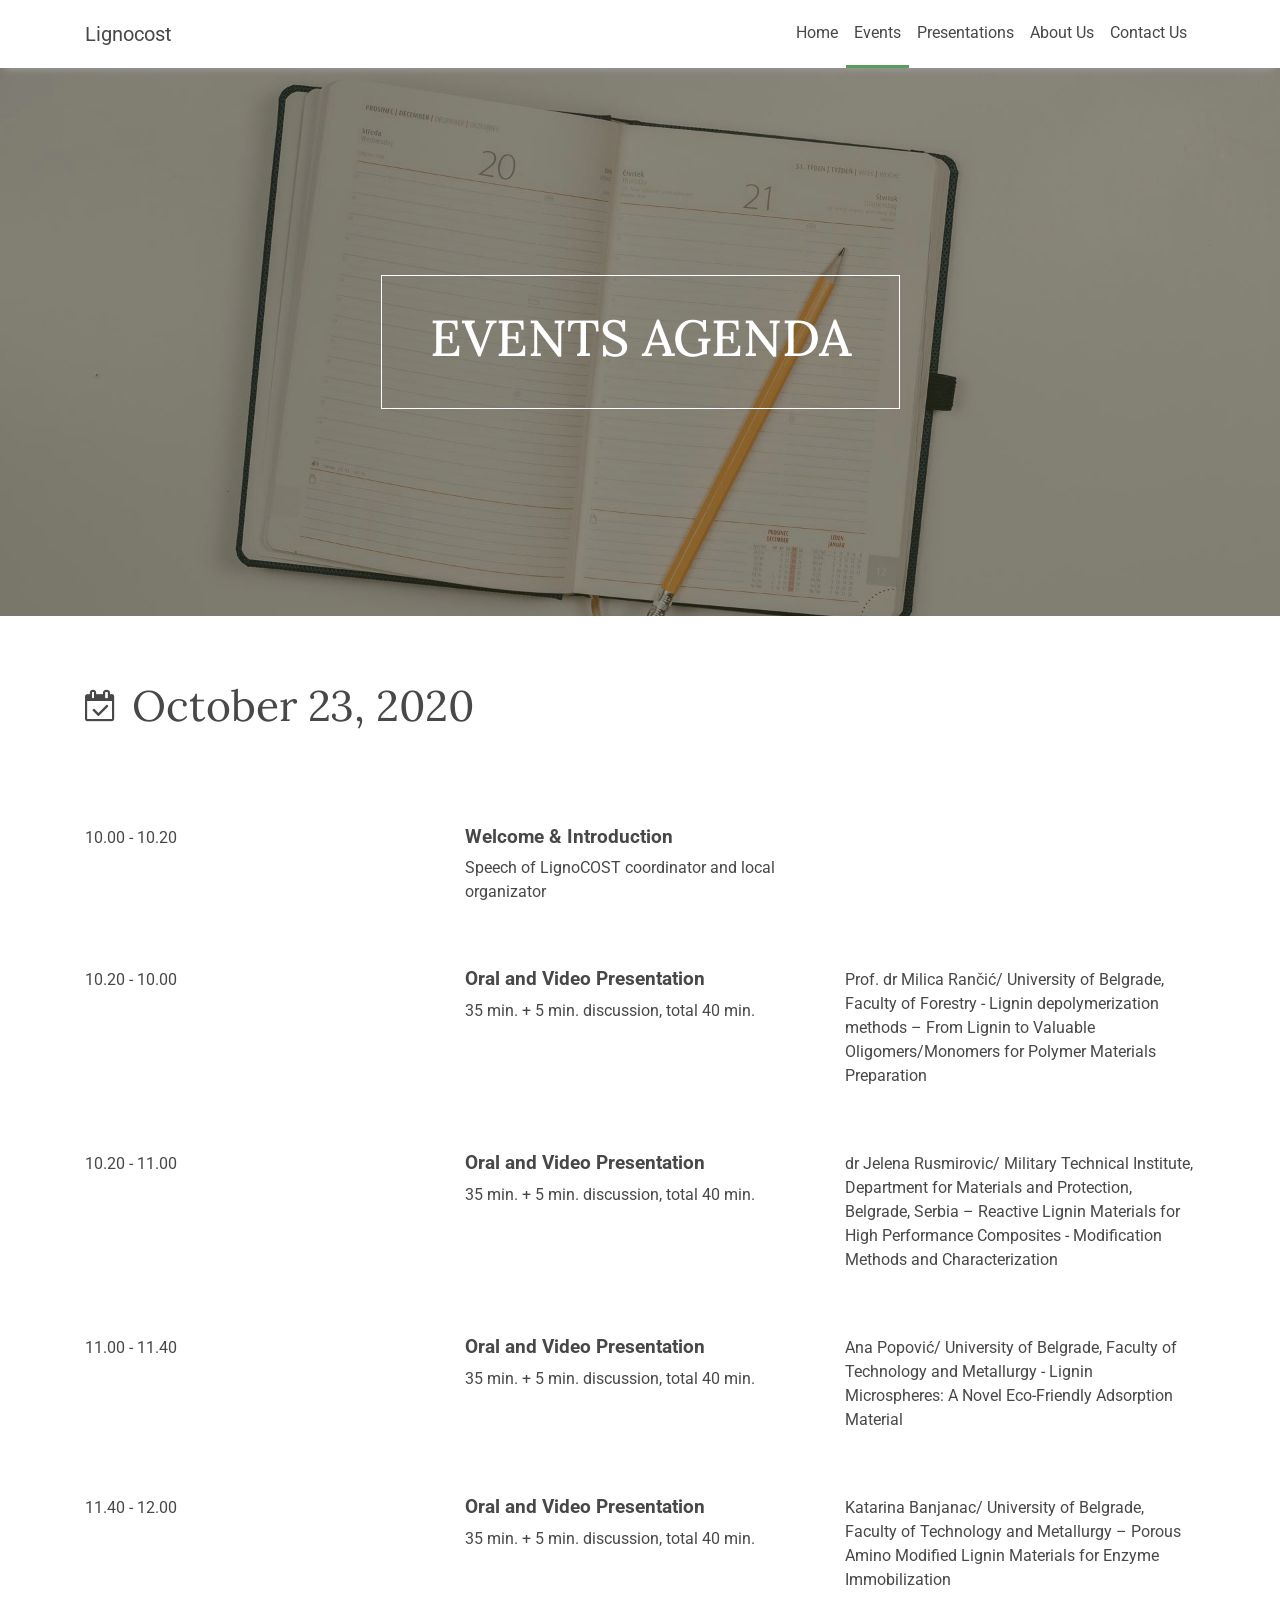
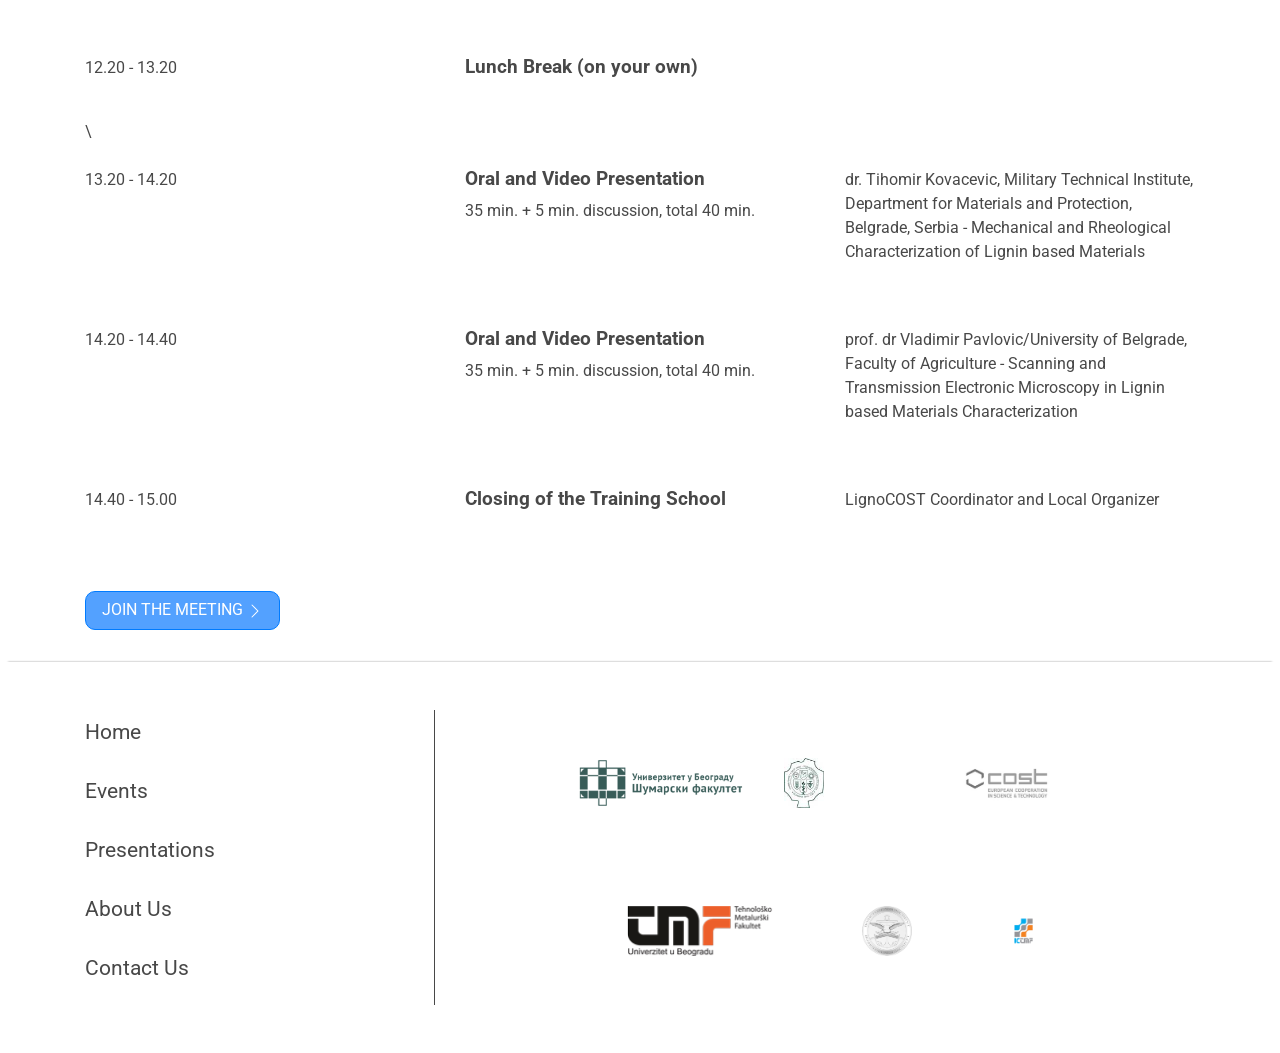
<file: src/events.html>
<!DOCTYPE html>
<html class="no-js" lang="en">
    <head>
        <meta http-equiv="x-ua-compatible" content="ie=edge">
	    <meta name="viewport" content="width=device-width, initial-scale=1.0" />
        <link rel="stylesheet" href="css/font-awesome.min.css">
        <link rel="stylesheet" href="css/bootstrap.css">
        <link rel="stylesheet" href="css/style.css">
        <link href="https://fonts.googleapis.com/css2?family=Lora:wght@400;500&family=Roboto:ital,wght@0,400;0,700;1,400&display=swap" rel="stylesheet">
        <title>Lignocost</title>
    </head>

    <body>
<!-- NAVIGATION -->
<nav class="navbar navbar-expand-lg">
  <div class="container">
  <a class="navbar-brand" href="#">Lignocost</a>
  <button class="navbar-toggler" type="button" data-toggle="collapse" data-target="#navbarNav" aria-controls="navbarNav" aria-expanded="false" aria-label="Toggle navigation">
    <span class="navbar-toggler-icon"></span>
  </button>
  <div class="collapse navbar-collapse justify-content-between" id="navbarNav">
    <ul class="navbar-nav ml-auto">
      <li class="nav-item">
        <a class="nav-link" href="/">Home</a>
      </li>
      <li class="nav-item active">
        <a class="nav-link" href="events.html">Events</a>
      </li>
      <li class="nav-item">
        <a class="nav-link" href="presentations.html">Presentations</a>
      </li>
      <li class="nav-item">
        <a class="nav-link" href="about.html">About Us</a>
      </li>
      <li class="nav-item">
        <a class="nav-link" href="contact.html">Contact Us</a>
      </li>
      
    </ul>
  </div>
</div>
</nav>
      <!-- HEADER -->
        <header>
            <section class="container-fluid events-background">
                <div class="container h-100">
                  <div class="main-content d-flex flex-column justify-content-center align-items-center">
                    <div class="heading">
                      <h1>Events Agenda</h1>
                    </div>
                  </div>
                </div>
              </section>
        </header>
        <!-- MAIN CONTENT -->
        <main>  
              <section class="events-section">
                  <div class="container">
                      <div class="heading d-flex justify-content-start align-items-center">
                        <i class="fa fa-calendar-check-o fa-2x" aria-hidden="true"></i>
                          <h1>October 23, 2020</h1>
                      </div>
                      <div class="events-container">
                          <!-- Row 1 -->
                          <div class="row py-4">
                              <div class="col-2">
                                  <div class="event-time">
                                      <p>
                                          10.00 - 10.20
                                      </p>
                                  </div>
                              </div>
                              <div class="col-2"></div>
                              <div class="col-4">
                                  <div class="event-title">
                                      <h4>Welcome & Introduction</h4>
                                      <p>Speech of LignoCOST coordinator and local organizator</p>
                                  </div>
                              </div>
                              <div class="col-4"></div>
                          </div>
                           <!-- Row 2 -->
                          <div class="row py-4">
                              <div class="col-2">
                                  <div class="event-time">
                                      <p>
                                          10.20 - 10.00
                                      </p>
                                  </div>
                              </div>
                              <div class="col-2"></div>
                              <div class="col-4">
                                  <div class="event-title">
                                      <h4>Oral and Video Presentation </h4>
                                      <p>35 min. + 5 min. discussion, total 40 min.</p>
                                  </div>
                              </div>
                              <div class="col-4">
                                <p>
                                    Prof. dr Milica Rančić/ University of Belgrade, Faculty of Forestry - Lignin depolymerization methods – From Lignin to Valuable Oligomers/Monomers for Polymer Materials Preparation
                                </p>
                              </div>
                          </div>
                           <!-- Row 3 -->
                          <div class="row py-4">
                              <div class="col-2">
                                  <div class="event-time">
                                      <p>
                                          10.20 - 11.00
                                      </p>
                                  </div>
                              </div>
                              <div class="col-2"></div>
                              <div class="col-4">
                                  <div class="event-title">
                                      <h4>Oral and Video Presentation </h4>
                                      <p>35 min. + 5 min. discussion, total 40 min.</p>
                                  </div>
                              </div>
                              <div class="col-4">
                               <p>
                                dr Jelena Rusmirovic/ Military Technical Institute, Department for Materials and Protection, Belgrade, Serbia – Reactive Lignin Materials for High Performance Composites - Modification Methods and Characterization
                               </p>
                              </div>
                          </div>
                           <!-- Row 4 -->
                          <div class="row py-4">
                              <div class="col-2">
                                  <div class="event-time">
                                      <p>
                                          11.00 - 11.40
                                      </p>
                                  </div>
                              </div>
                              <div class="col-2"></div>
                              <div class="col-4">
                                  <div class="event-title">
                                      <h4>Oral and Video Presentation </h4>
                                      <p>35 min. + 5 min. discussion, total 40 min.</p>
                                  </div>
                              </div>
                              <div class="col-4">
                                <p>
                                    Ana Popović/ University of Belgrade, Faculty of Technology and Metallurgy - Lignin Microspheres: A Novel Eco-Friendly Adsorption Material 
                                </p>
                              </div>
                          </div>
                           <!-- Row 5 -->
                          <div class="row py-4">
                              <div class="col-2">
                                  <div class="event-time">
                                      <p>
                                          11.40 - 12.00
                                      </p>
                                  </div>
                              </div>
                              <div class="col-2"></div>
                              <div class="col-4">
                                  <div class="event-title">
                                      <h4>Oral and Video Presentation </h4>
                                      <p>35 min. + 5 min. discussion, total 40 min.</p>
                                  </div>
                              </div>
                              <div class="col-4">
                                <p>
                                    Katarina Banjanac/ University of Belgrade, Faculty of Technology and Metallurgy – Porous Amino Modified Lignin Materials for Enzyme Immobilization 
                                </p>
                              </div>
                          </div>
                           <!-- Row 6 -->
                          <div class="row py-4">
                              <div class="col-2">
                                  <div class="event-time">
                                      <p>
                                          12.20 - 13.20
                                      </p>
                                  </div>
                              </div>
                              <div class="col-2"></div>
                              <div class="col-4">
                                  <div class="event-title">
                                      <h4>Lunch Break (on your own)</h4> 
                                  </div>
                              </div>
                              <div class="col-4">
                               
                                <i class="fas fa-hamburger"></i>
                               
                              </div>
                          </div>\
                           <!-- Row 7 -->
                          <div class="row py-4">
                              <div class="col-2">
                                  <div class="event-time">
                                      <p>
                                          13.20 - 14.20
                                      </p>
                                  </div>
                              </div>
                              <div class="col-2"></div>
                              <div class="col-4">
                                  <div class="event-title">
                                      <h4>Oral and Video Presentation </h4>
                                      <p>35 min. + 5 min. discussion, total 40 min.</p>
                                  </div>
                              </div>
                              <div class="col-4">
                                <p>
                                    dr. Tihomir Kovacevic, Military Technical Institute, Department for Materials and Protection, Belgrade, Serbia - Mechanical and Rheological Characterization of Lignin based Materials
                                </p>
                              </div>
                          </div>
                           <!-- Row 8 -->
                          <div class="row py-4">
                              <div class="col-2">
                                  <div class="event-time">
                                      <p>
                                          14.20 - 14.40
                                      </p>
                                  </div>
                              </div>
                              <div class="col-2"></div>
                              <div class="col-4">
                                  <div class="event-title">
                                      <h4>Oral and Video Presentation </h4>
                                      <p>35 min. + 5 min. discussion, total 40 min.</p>
                                  </div>
                              </div>
                              <div class="col-4">
                               <p>
                                prof. dr Vladimir Pavlovic/University of Belgrade, Faculty of Agriculture - Scanning and Transmission Electronic Microscopy in Lignin based Materials Characterization
                               </p>
                              </div>
                          </div>
                           <!-- Row 9 -->
                          <div class="row py-4">
                              <div class="col-2">
                                  <div class="event-time">
                                      <p>
                                          14.40 - 15.00
                                      </p>
                                  </div>
                              </div>
                              <div class="col-2"></div>
                              <div class="col-4">
                                  <div class="event-title">
                                      <h4>Closing of the Training School </h4>
                                      
                                  </div>
                              </div>
                              <div class="col-4">
                                <p>LignoCOST Coordinator and Local Organizer</p>
                              </div>
                          </div>
                      </div>
                      <button class="btn btn-primary">
                          JOIN THE MEETING <svg width="1em" height="1em" viewBox="0 0 16 16" class="bi bi-chevron-right" fill="currentColor" xmlns="http://www.w3.org/2000/svg">
                            <path fill-rule="evenodd" d="M4.646 1.646a.5.5 0 0 1 .708 0l6 6a.5.5 0 0 1 0 .708l-6 6a.5.5 0 0 1-.708-.708L10.293 8 4.646 2.354a.5.5 0 0 1 0-.708z"/>
                          </svg>
                      </button>
                  </div>
              </section>
        </main>
<!-- FOOTER -->
<footer>
  <div class="container">
    <div class="row py-5">
      <div class="col-4">
        <div class="footer-nav">
          <ul class="nav flex-column">
            <li class="nav-item">
              <a class="nav-link" href="/">Home</a>
            </li>
            <li class="nav-item">
              <a class="nav-link" href="events.html">Events</a>
            </li>
            <li class="nav-item">
              <a class="nav-link" href="presentations.html">Presentations</a>
            </li>
            <li class="nav-item">
              <a class="nav-link" href="about.html">About Us</a>
            </li>
            <li class="nav-item">
              <a class="nav-link" href="contact.html">Contact Us</a>
            </li>
          </ul>
        </div>
       
      </div>
      <div class="col-8 d-flex justify-content-center">
        <div class="partner-logo">
          <div class="logo-img">
            <img src="./assets/images/sumarski.png" alt="">
          </div>
          <div class="logo-img">
            <img src="./assets/images/poljoprivredni.png"  alt="">
          </div>
          <div class="logo-img">
            <img src="./assets/images/COST-logo.png"  alt="">
          </div>
          <div class="logo-img">
            <img src="./assets/images/tmf.png"  alt="">
          </div>
          <div class="logo-img">
            <img src="./assets/images/VTIpng.png" clt="">
          </div>
          <div class="logo-img">
            <img src="./assets/images/ictmf.jpg" clt="">
          </div>
        </div>
      </div>
    </div>
  </div>
</footer>
        <script src="js/jquery.min.js"></script>
        <script src="js/popper.min.js"></script>
        <script src="js/bootstrap.min.js"></script>
    </body>
</html>
</file>
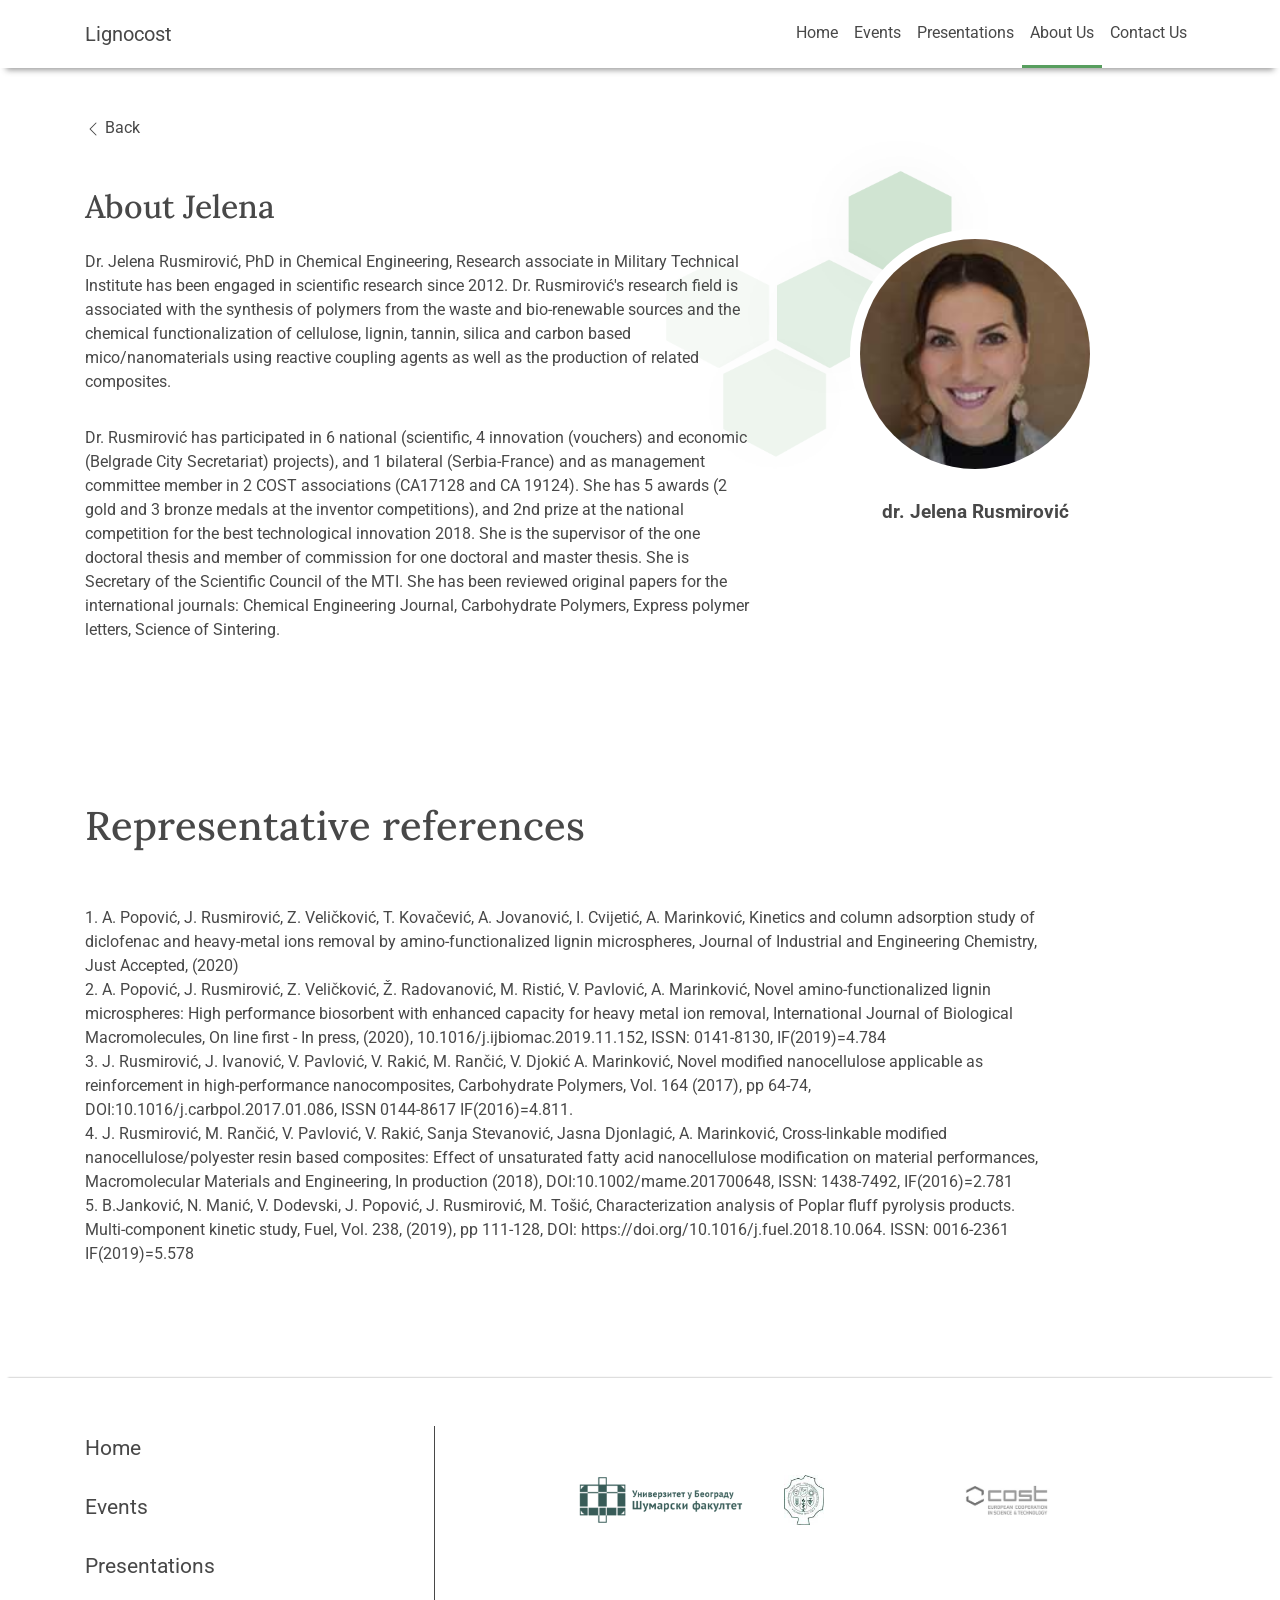
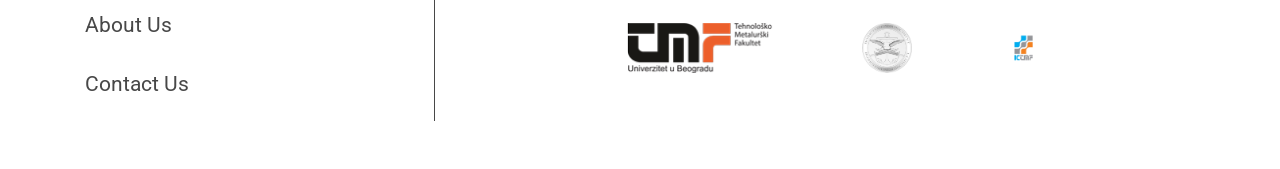
<file: src/jelena.html>
<!DOCTYPE html>
<html class="no-js" lang="en">
    <head>
        <meta http-equiv="x-ua-compatible" content="ie=edge">
	    <meta name="viewport" content="width=device-width, initial-scale=1.0" />
        <link rel="stylesheet" href="css/font-awesome.min.css">
        <link rel="stylesheet" href="css/bootstrap.css">
        <link rel="stylesheet" href="css/style.css">
        <link href="https://fonts.googleapis.com/css2?family=Lora:wght@400;500&family=Roboto:ital,wght@0,400;0,700;1,400&display=swap" rel="stylesheet">
        <title>Lignocost</title>
    </head>

    <body>
<!-- NAVIGATION -->
<nav class="navbar navbar-expand-lg">
  <div class="container">
  <a class="navbar-brand" href="#">Lignocost</a>
  <button class="navbar-toggler" type="button" data-toggle="collapse" data-target="#navbarNav" aria-controls="navbarNav" aria-expanded="false" aria-label="Toggle navigation">
    <span class="navbar-toggler-icon"></span>
  </button>
  <div class="collapse navbar-collapse justify-content-between" id="navbarNav">
    <ul class="navbar-nav ml-auto">
      <li class="nav-item">
        <a class="nav-link" href="/">Home</a>
      </li>
      <li class="nav-item">
        <a class="nav-link" href="events.html">Events</a>
      </li>
      <li class="nav-item">
        <a class="nav-link" href="presentations.html">Presentations</a>
      </li>
      <li class="nav-item active">
        <a class="nav-link" href="about.html">About Us</a>
      </li>
      <li class="nav-item">
        <a class="nav-link" href="contact.html">Contact Us</a>
      </li>
      
    </ul>
  </div>
</div>
</nav>
<!-- MAIN -->
<main class="py-5">
  <div class="container">
    <div class="back-btn">
      <a href="#" onclick="history.go(-1)"> 
        <svg width="1em" height="1em" viewBox="0 0 16 16" class="bi bi-chevron-left" fill="currentColor" xmlns="http://www.w3.org/2000/svg">
        <path fill-rule="evenodd" d="M11.354 1.646a.5.5 0 0 1 0 .708L5.707 8l5.647 5.646a.5.5 0 0 1-.708.708l-6-6a.5.5 0 0 1 0-.708l6-6a.5.5 0 0 1 .708 0z"/>
      </svg>
      Back</a>
    </div>
    <section class="py-5 d-flex biography-section" >
      <div class="about">
        <div class="heading">
          <h2>About Jelena</h2>
        </div>
        <div class="content">
          <p class="py-3"> Dr. Jelena Rusmirović, PhD in Chemical Engineering, Research associate in Military Technical Institute has been engaged in scientific research since 2012. Dr. Rusmirović's research field is associated with the synthesis of polymers from the waste and bio-renewable sources and the chemical functionalization of cellulose, lignin, tannin, silica and carbon based mico/nanomaterials using reactive coupling agents as well as the production of related composites. </p>
          <p py-3>
            Dr. Rusmirović has participated in 6 national (scientific, 4 innovation (vouchers) and economic (Belgrade City Secretariat) projects), and 1 bilateral (Serbia-France) and as management committee member in 2 COST associations (CA17128 and CA 19124). She has 5 awards (2 gold and 3 bronze medals at the inventor competitions), and 2nd prize at the national competition for the best technological innovation 2018. She is the supervisor of the one doctoral thesis and member of commission for one doctoral and master thesis. She is Secretary of the Scientific Council of the MTI. She has been reviewed original papers for the international journals: Chemical Engineering Journal, Carbohydrate Polymers, Express polymer letters, Science of Sintering. 
          </p>
        </div>
      </div>
      <div class="card">
        
         <div class="image">
          <img src="./assets/images/jelena.jpg" alt="">
          
         </div>
         <p>dr. Jelena Rusmirović</p>
      </div>
      <div class="overlay"></div>
    </section>
    <section class="references-section">
     <div class="references py-5">
       <div class="heading py-5">
         <h1>Representative references</h1>
       </div>
       <div class="content">
         <p>1. A. Popović, J. Rusmirović, Z. Veličković, T. Kovačević, A. Jovanović, I. Cvijetić, A. Marinković, Kinetics and column adsorption study of diclofenac and heavy-metal ions removal by amino-functionalized lignin microspheres, Journal of Industrial and Engineering Chemistry, Just Accepted, (2020) <br>
          2. A. Popović, J. Rusmirović, Z. Veličković, Ž. Radovanović, M. Ristić, V. Pavlović, A. Marinković, Novel amino-functionalized lignin microspheres: High performance biosorbent with enhanced capacity for heavy metal ion removal, International Journal of Biological Macromolecules, On line first - In press, (2020), 10.1016/j.ijbiomac.2019.11.152, ISSN: 0141-8130, IF(2019)=4.784 <br>
          3. J. Rusmirović, J. Ivanović, V. Pavlović, V. Rakić, M. Rančić, V. Djokić A. Marinković, Novel modified nanocellulose applicable as reinforcement in high-performance nanocomposites, Carbohydrate Polymers, Vol. 164 (2017), pp 64-74, DOI:10.1016/j.carbpol.2017.01.086, ISSN 0144-8617 IF(2016)=4.811. <br>
          4. J. Rusmirović, M. Rančić, V. Pavlović, V. Rakić, Sanja Stevanović, Jasna Djonlagić, A. Marinković, Cross-linkable modified nanocellulose/polyester resin based composites: Effect of unsaturated fatty acid nanocellulose modification on material performances, Macromolecular Materials and Engineering, In production (2018), DOI:10.1002/mame.201700648, ISSN: 1438-7492, IF(2016)=2.781 <br>
          5. B.Janković, N. Manić, V. Dodevski, J. Popović, J. Rusmirović, M. Tošić, Characterization analysis of Poplar fluff pyrolysis products. Multi-component kinetic study, Fuel, Vol. 238, (2019), pp 111-128, DOI: https://doi.org/10.1016/j.fuel.2018.10.064. ISSN: 0016-2361 IF(2019)=5.578
          </p>
       </div>
     </div> 
     <div class="overlay-2"></div>
    </section>
  </div>
</main>
<!-- FOOTER -->
<footer>
  <div class="container">
    <div class="row py-5">
      <div class="col-4">
        <div class="footer-nav">
          <ul class="nav flex-column">
            <li class="nav-item">
              <a class="nav-link" href="/">Home</a>
            </li>
            <li class="nav-item">
              <a class="nav-link" href="events.html">Events</a>
            </li>
            <li class="nav-item">
              <a class="nav-link" href="presentations.html">Presentations</a>
            </li>
            <li class="nav-item">
              <a class="nav-link" href="about.html">About Us</a>
            </li>
            <li class="nav-item">
              <a class="nav-link" href="contact.html">Contact Us</a>
            </li>
          </ul>
        </div>
       
      </div>
      <div class="col-8 d-flex justify-content-center">
        <div class="partner-logo">
          <div class="logo-img">
            <img src="./assets/images/sumarski.png" alt="">
          </div>
          <div class="logo-img">
            <img src="./assets/images/poljoprivredni.png"  alt="">
          </div>
          <div class="logo-img">
            <img src="./assets/images/COST-logo.png"  alt="">
          </div>
          <div class="logo-img">
            <img src="./assets/images/tmf.png"  alt="">
          </div>
          <div class="logo-img">
            <img src="./assets/images/VTIpng.png" clt="">
          </div>
          <div class="logo-img">
            <img src="./assets/images/ictmf.jpg" clt="">
          </div>
        </div>
      </div>
    </div>
  </div>
</footer>
        <script src="js/jquery.min.js"></script>
        <script src="js/popper.min.js"></script>
        <script src="js/bootstrap.min.js"></script>
    </body>
</html>
</file>
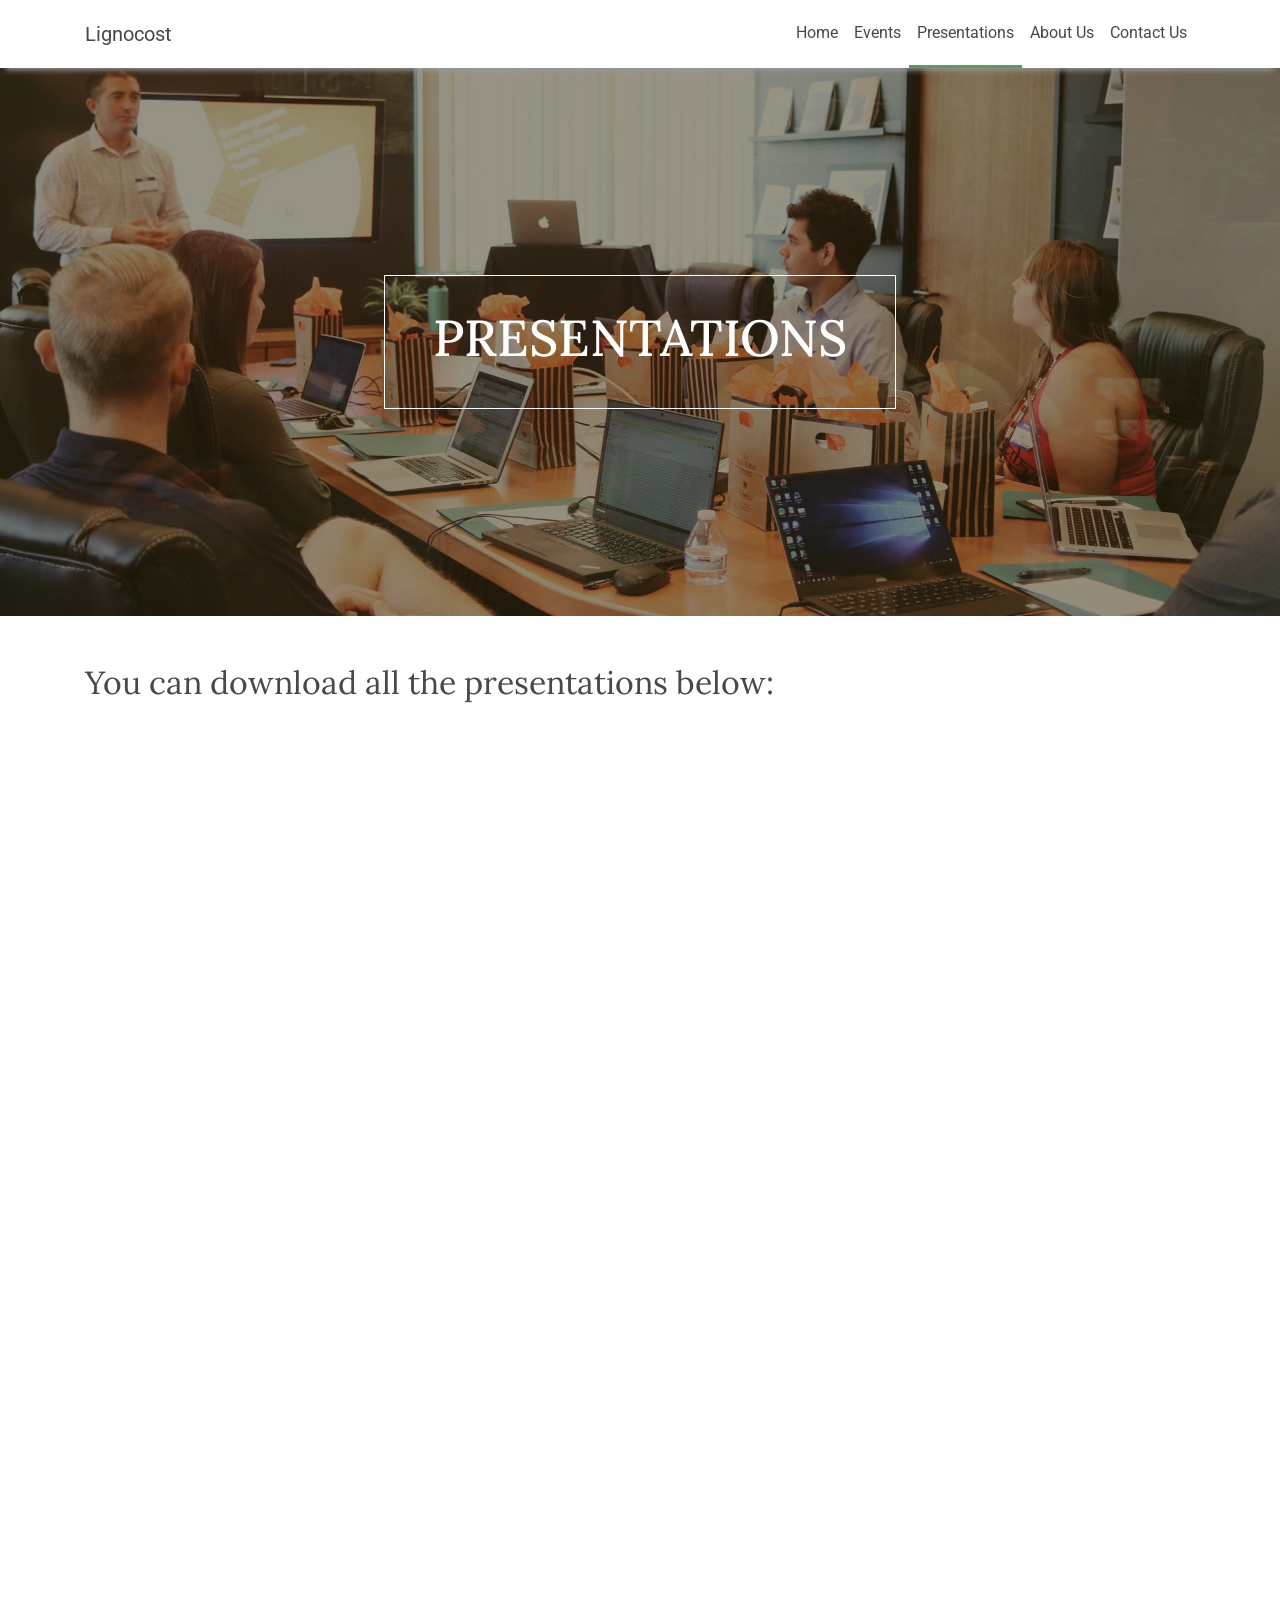
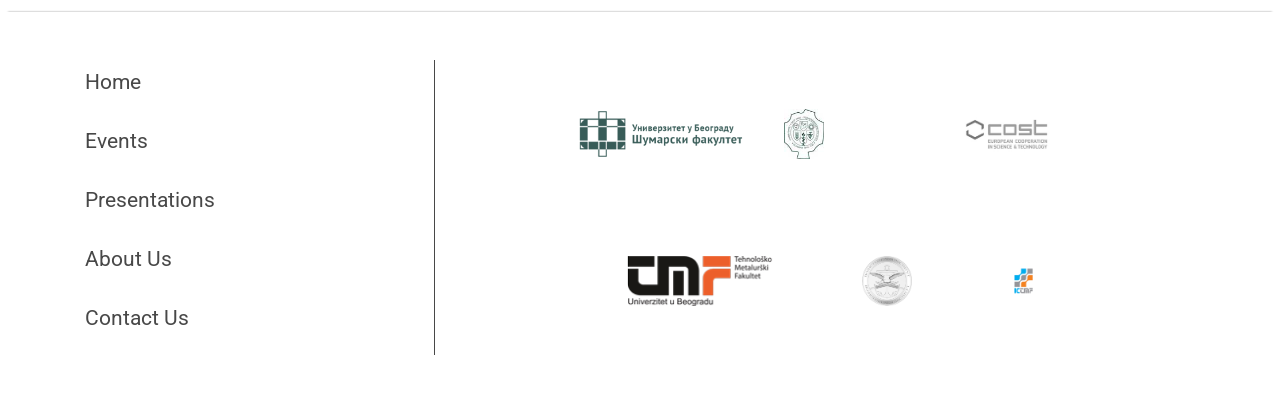
<file: src/presentations.html>
<!DOCTYPE html>
<html class="no-js" lang="en">
    <head>
        <meta http-equiv="x-ua-compatible" content="ie=edge">
	    <meta name="viewport" content="width=device-width, initial-scale=1.0" />
        <link rel="stylesheet" href="css/font-awesome.min.css">
        <link rel="stylesheet" href="css/bootstrap.css">
        <link rel="stylesheet" href="css/style.css">
        <link href="https://fonts.googleapis.com/css2?family=Lora:wght@400;500&family=Roboto:ital,wght@0,400;0,700;1,400&display=swap" rel="stylesheet">
        <title>Lignocost</title>
    </head>

    <body>
<!-- NAVIGATION -->
<nav class="navbar navbar-expand-lg">
  <div class="container">
  <a class="navbar-brand" href="#">Lignocost</a>
  <button class="navbar-toggler" type="button" data-toggle="collapse" data-target="#navbarNav" aria-controls="navbarNav" aria-expanded="false" aria-label="Toggle navigation">
    <span class="navbar-toggler-icon"></span>
  </button>
  <div class="collapse navbar-collapse justify-content-between" id="navbarNav">
    <ul class="navbar-nav ml-auto">
      <li class="nav-item">
        <a class="nav-link" href="/">Home</a>
      </li>
      <li class="nav-item">
        <a class="nav-link" href="events.html">Events</a>
      </li>
      <li class="nav-item active">
        <a class="nav-link" href="presentations.html">Presentations</a>
      </li>
      <li class="nav-item">
        <a class="nav-link" href="about.html">About Us</a>
      </li>
      <li class="nav-item">
        <a class="nav-link" href="contact.html">Contact Us</a>
      </li>
      
    </ul>
  </div>
</div>
</nav>
<!-- HEADER -->
<header>
  <section class="container-fluid presentations-background">
    <div class="container h-100">
      <div class="main-content d-flex flex-column justify-content-center align-items-center">
        <div class="heading">
          <h1>Presentations</h1>
        </div>
      </div>
    </div>
  </section>
</header>

        <!-- MAIN CONTENT -->
        <main class="py-5">
         <section class="presentations-section">
          <div class="container">
            <div class="heading">
              <h1>You can download all the presentations below:</h1>
            </div>
           </div>
         </section>
        </main>
<!-- FOOTER -->
<footer>
  <div class="container">
    <div class="row py-5">
      <div class="col-4">
        <div class="footer-nav">
          <ul class="nav flex-column">
            <li class="nav-item">
              <a class="nav-link" href="/">Home</a>
            </li>
            <li class="nav-item">
              <a class="nav-link" href="events.html">Events</a>
            </li>
            <li class="nav-item">
              <a class="nav-link" href="presentations.html">Presentations</a>
            </li>
            <li class="nav-item">
              <a class="nav-link" href="about.html">About Us</a>
            </li>
            <li class="nav-item">
              <a class="nav-link" href="contact.html">Contact Us</a>
            </li>
          </ul>
        </div>
       
      </div>
      <div class="col-8 d-flex justify-content-center">
        <div class="partner-logo">
          <div class="logo-img">
            <img src="./assets/images/sumarski.png" alt="">
          </div>
          <div class="logo-img">
            <img src="./assets/images/poljoprivredni.png"  alt="">
          </div>
          <div class="logo-img">
            <img src="./assets/images/COST-logo.png"  alt="">
          </div>
          <div class="logo-img">
            <img src="./assets/images/tmf.png"  alt="">
          </div>
          <div class="logo-img">
            <img src="./assets/images/VTIpng.png" clt="">
          </div>
          <div class="logo-img">
            <img src="./assets/images/ictmf.jpg" clt="">
          </div>
        </div>
      </div>
    </div>
  </div>
</footer>
        <script src="js/jquery.min.js"></script>
        <script src="js/popper.min.js"></script>
        <script src="js/bootstrap.min.js"></script>
    </body>
</html>
</file>
<file: src/css/style.css>
.navbar {
  height: 68px;
  z-index: 99;
  box-shadow: 0 8px 6px -6px #999;
  background-color: #fff; }
  .navbar .nav-item {
    border-bottom: 3px solid transparent; }
    .navbar .nav-item:hover {
      border-bottom-color: #579e5e; }
    .navbar .nav-item.active {
      border-bottom-color: #579e5e; }
  .navbar .nav-link {
    padding: 20px 16px;
    font-size: 16px;
    background-color: #fff; }

.navbar-collapse {
  z-index: 99;
  background-color: #fff; }

.heading-background {
  background-image: url(../assets/images/homepageBackground.jpg);
  background-position: center;
  background-size: cover;
  height: 548px;
  position: relative; }
  .heading-background::after {
    content: "";
    position: absolute;
    left: 0;
    bottom: 0;
    height: 100%;
    width: 100%;
    background-color: rgba(46, 41, 13, 0.5); }

.main-content {
  height: 100%; }
  .main-content .homepage-heading {
    color: #fff;
    max-width: 900px;
    z-index: 10; }
  .main-content .subheading {
    width: 670px;
    color: #fff;
    z-index: 10; }

.what-we-do .content {
  max-width: 670px; }

footer {
  height: 256px;
  z-index: 100;
  box-shadow: 0 -8px 2px -8px #999; }

.footer-wrap {
  height: 100%;
  width: 100%;
  padding-top: 60px;
  padding-bottom: 60px; }

.footer-nav {
  margin: 0;
  border-right: 1px solid #484848; }
  .footer-nav .nav-item {
    width: 170px;
    height: 29px;
    margin-bottom: 30px; }
  .footer-nav .nav-link {
    margin: 0;
    padding: 0;
    color: #484848;
    font-size: 21px;
    padding: 7px 0; }

.partner-logo {
  height: 100%;
  max-width: 610px;
  padding-left: 2rem;
  padding-right: 2rem;
  display: flex;
  align-items: center;
  justify-content: center;
  flex-wrap: wrap; }
  .partner-logo .logo-img {
    height: 90px;
    flex: 1;
    padding: 20px;
    margin: 0 auto; }
    .partner-logo .logo-img img {
      height: 100%;
      object-fit: cover; }

.events-background {
  background-image: url(../assets/images/eventsBackground.jpg);
  background-position: center;
  background-size: cover;
  height: 548px;
  position: relative; }
  .events-background::after {
    content: "";
    position: absolute;
    left: 0;
    bottom: 0;
    height: 100%;
    width: 100%;
    background-color: rgba(46, 41, 13, 0.5); }

.main-content {
  height: 100%; }
  .main-content .heading {
    color: #fff;
    max-width: 900px;
    z-index: 10;
    text-align: center;
    text-transform: uppercase;
    max-width: 570px;
    padding: 2rem 3rem;
    border: 1px solid #fff; }
    .main-content .heading h1 {
      font-size: 38pt; }

.events-section {
  padding: 2rem 0rem; }
  .events-section .heading {
    padding: 2rem 0rem; }
    .events-section .heading h1 {
      font-size: 32pt;
      font-weight: 300;
      font-family: "Lora", serif;
      margin-left: 15px;
      padding: 0;
      margin-bottom: 0; }

.events-container {
  padding: 2.4rem 0; }
  .events-container .event-time {
    font-family: "Roboto", sans-serif;
    font-size: 20pt; }
  .events-container h4 {
    font-size: 19px;
    font-weight: bolder; }
  .events-container p {
    font-size: 16px; }

.btn {
  background-color: #53a1ff;
  color: #fff;
  padding: 0.4rem 1rem;
  border-radius: 10px; }

.presentations-background {
  background-image: url(../assets/images/presentationBackground.jpg);
  background-position: center;
  background-size: cover;
  height: 548px;
  position: relative; }
  .presentations-background::after {
    content: "";
    position: absolute;
    left: 0;
    bottom: 0;
    height: 100%;
    width: 100%;
    background-color: rgba(46, 41, 13, 0.5); }

.main-content {
  height: 100%; }
  .main-content .heading {
    color: #fff;
    max-width: 900px;
    z-index: 10;
    text-align: center;
    text-transform: uppercase;
    max-width: 570px;
    padding: 2rem 3rem;
    border: 1px solid #fff; }
    .main-content .heading h1 {
      font-size: 38pt; }

.presentations-section {
  height: 100vh; }
  .presentations-section .heading h1 {
    font-family: "Lora", serif;
    font-weight: 300;
    font-size: 32px; }

.contact-background {
  background-image: url(../assets/images/contactBackground.jpg);
  background-position: center;
  background-size: cover;
  height: 548px;
  position: relative; }
  .contact-background::after {
    content: "";
    position: absolute;
    left: 0;
    bottom: 0;
    height: 100%;
    width: 100%;
    background-color: rgba(151, 152, 115, 0.4); }
  .contact-background .heading {
    display: inline-block;
    text-align: center;
    max-width: 570px;
    padding: 2rem 3rem;
    border: 1px solid #fff; }
    .contact-background .heading h1 {
      font-family: "Lora", serif;
      font-size: 38pt; }

.contact-card {
  border-bottom: 1px solid #484848; }
  .contact-card h2 {
    font-size: 32px;
    font-family: "Roboto", sans-serif;
    color: #484848; }
  .contact-card p {
    font-size: 17px;
    font-style: italic; }
  .contact-card a {
    color: #484848;
    text-decoration: none; }

a {
  color: inherit;
  text-decoration: none;
  cursor: pointer; }

a:hover {
  text-decoration: none;
  color: inherit; }

.about-background {
  background-image: url(../assets/images/aboutBackground.jpg);
  background-position: center;
  background-size: cover;
  height: 548px;
  position: relative; }
  .about-background::after {
    content: "";
    position: absolute;
    left: 0;
    bottom: 0;
    height: 100%;
    width: 100%;
    background-color: rgba(151, 152, 115, 0.5); }
  .about-background .heading {
    display: inline-block;
    text-align: center;
    max-width: 570px;
    padding: 2rem 3rem;
    border: 1px solid #fff; }
    .about-background .heading h1 {
      font-family: "Lora", serif;
      font-size: 38pt; }
  .about-background .subheading {
    text-align: center; }
    .about-background .subheading h4 {
      font-family: "Lora", serif;
      font-size: 23pt; }

.card {
  max-width: 370px;
  max-height: 414px;
  justify-content: center;
  align-items: center;
  padding: 2rem 1rem;
  position: relative; }
  .card .image {
    border-radius: 50%;
    height: 200px;
    width: 200px;
    display: flex;
    justify-content: center;
    align-items: center; }
    .card .image img {
      border-radius: 50%;
      height: 100%;
      width: 100%;
      object-fit: cover; }
  .card .content {
    text-align: center;
    font-family: "Roboto", sans-serif;
    font-size: 17px; }
  .card .middle {
    position: absolute;
    transition: 0.5 ease;
    opacity: 0;
    top: 50%;
    left: 50%;
    text-align: center;
    transform: translate(-50%, -50%);
    -ms-transform: translate(-50%, -50%); }
    .card .middle p {
      color: #484848;
      z-index: 99;
      font-weight: 900;
      font-size: 21px;
      font-family: "Roboto", sans-serif; }
  .card:hover .image {
    opacity: 0.3; }
  .card:hover {
    box-shadow: 0 10px 20px rgba(0, 0, 0, 0.19), 0 6px 6px rgba(0, 0, 0, 0.23); }
  .card:hover .middle {
    opacity: 1; }

.biography-section {
  display: flex;
  position: relative; }
  .biography-section .about {
    max-width: 670px; }
  .biography-section .link-with-style {
    text-decoration: underline;
    font-weight: bolder; }
  .biography-section .card {
    margin: 0 auto;
    display: flex;
    justify-content: center;
    align-items: center;
    padding: 2rem 1rem;
    border: 0;
    background: transparent; }
    .biography-section .card .image {
      border-radius: 50%;
      background-color: #fff;
      padding: 10px;
      height: 250px;
      width: 250px;
      display: flex;
      flex-direction: column;
      justify-content: center;
      align-items: center; }
      .biography-section .card .image img {
        border-radius: 50%;
        height: 100%;
        width: 100%;
        object-fit: cover; }
    .biography-section .card:hover .image {
      opacity: 1; }
    .biography-section .card:hover {
      box-shadow: none; }
    .biography-section .card p {
      padding: 1.2rem 0;
      font-weight: 700;
      font-size: 19px;
      text-align: center; }
  .biography-section .overlay {
    background-image: url("../assets/images/Group 23.png");
    background-size: cover;
    z-index: -10;
    position: absolute;
    width: 492px;
    height: 411px;
    right: 140px;
    top: -70px; }

.references-section {
  position: relative; }
  .references-section .references {
    max-width: 970px; }
    .references-section .references .content p {
      font-size: 16px; }
  .references-section .overlay-2 {
    background-size: cover;
    z-index: -10;
    position: absolute;
    width: 570px;
    height: 292px;
    left: 150px;
    top: 140px;
    transform: rotate(-45deg); }

/* Global resets */
* {
  border: 0;
  margin: 0;
  box-sizing: border-box; }

html,
body {
  color: #484848;
  font-family: "Roboto", sans-serif; }

.heading {
  font-family: "Lora", serif; }
</file>
